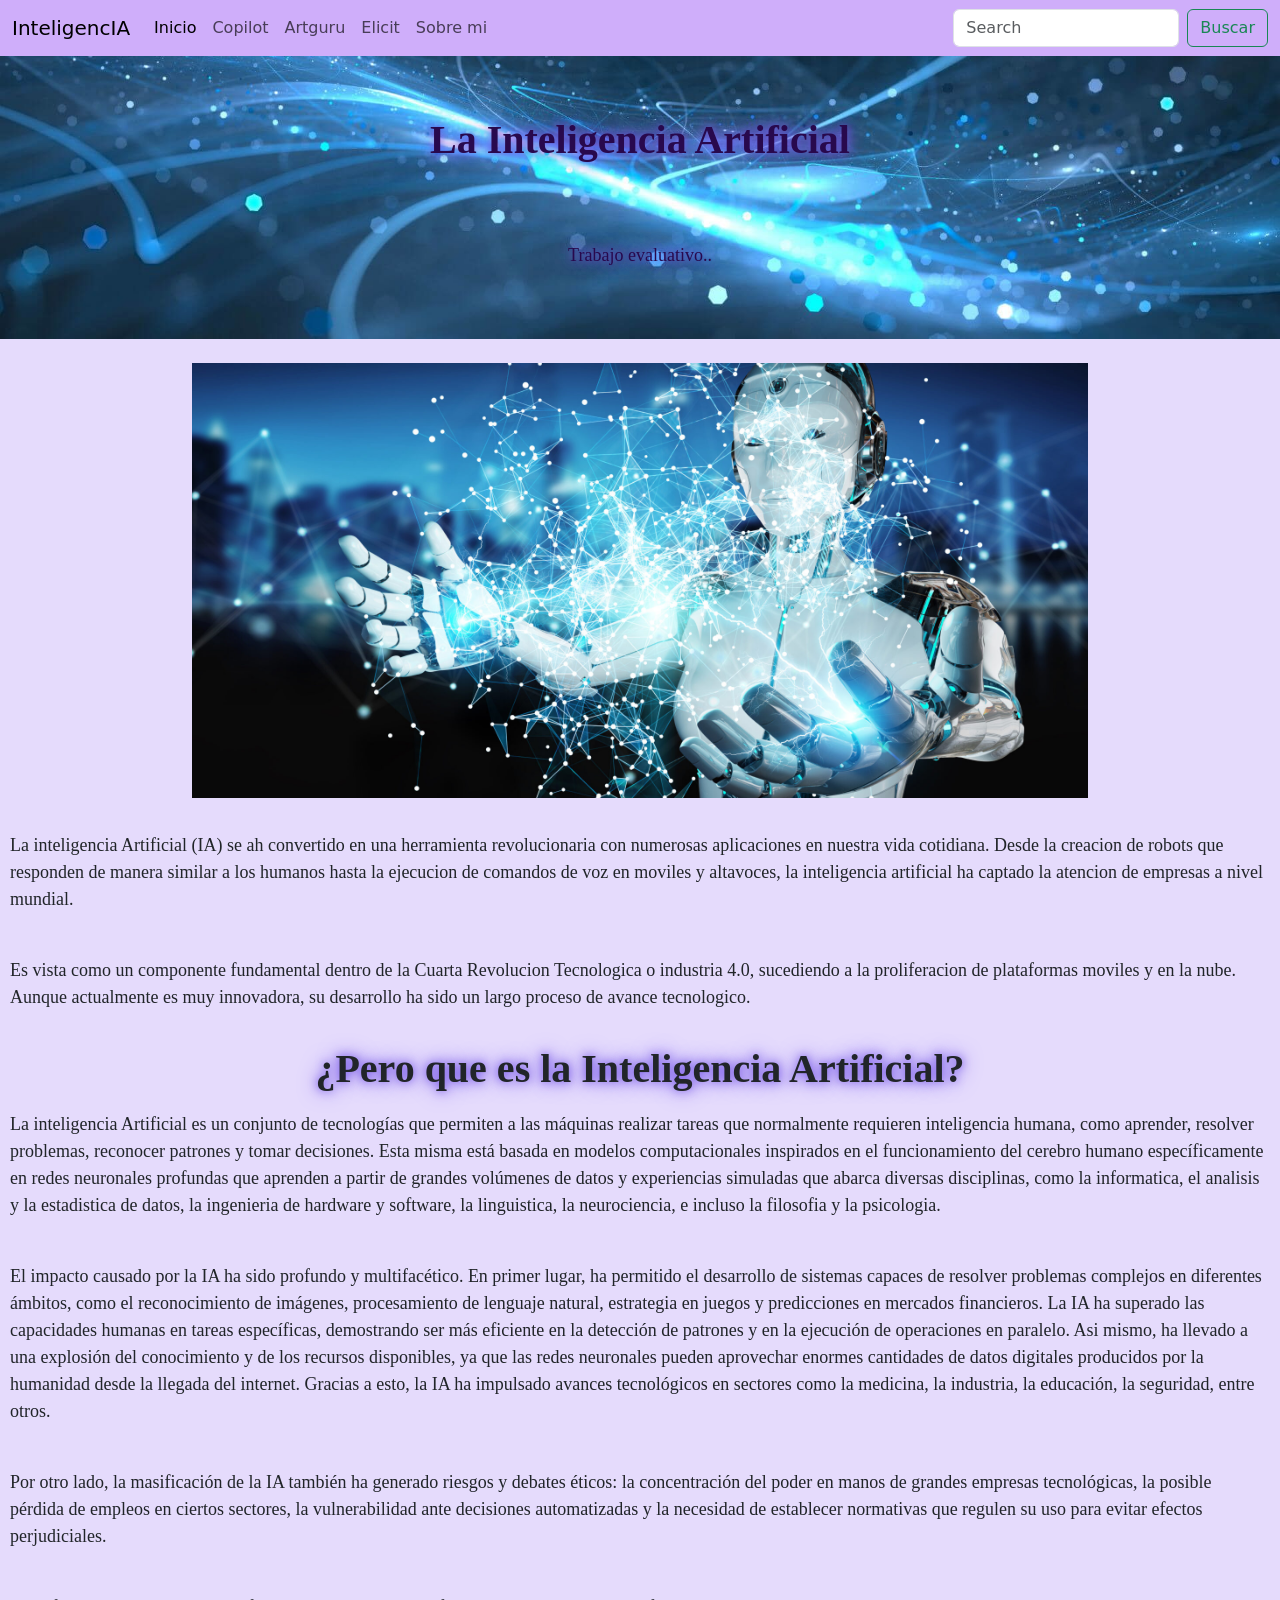
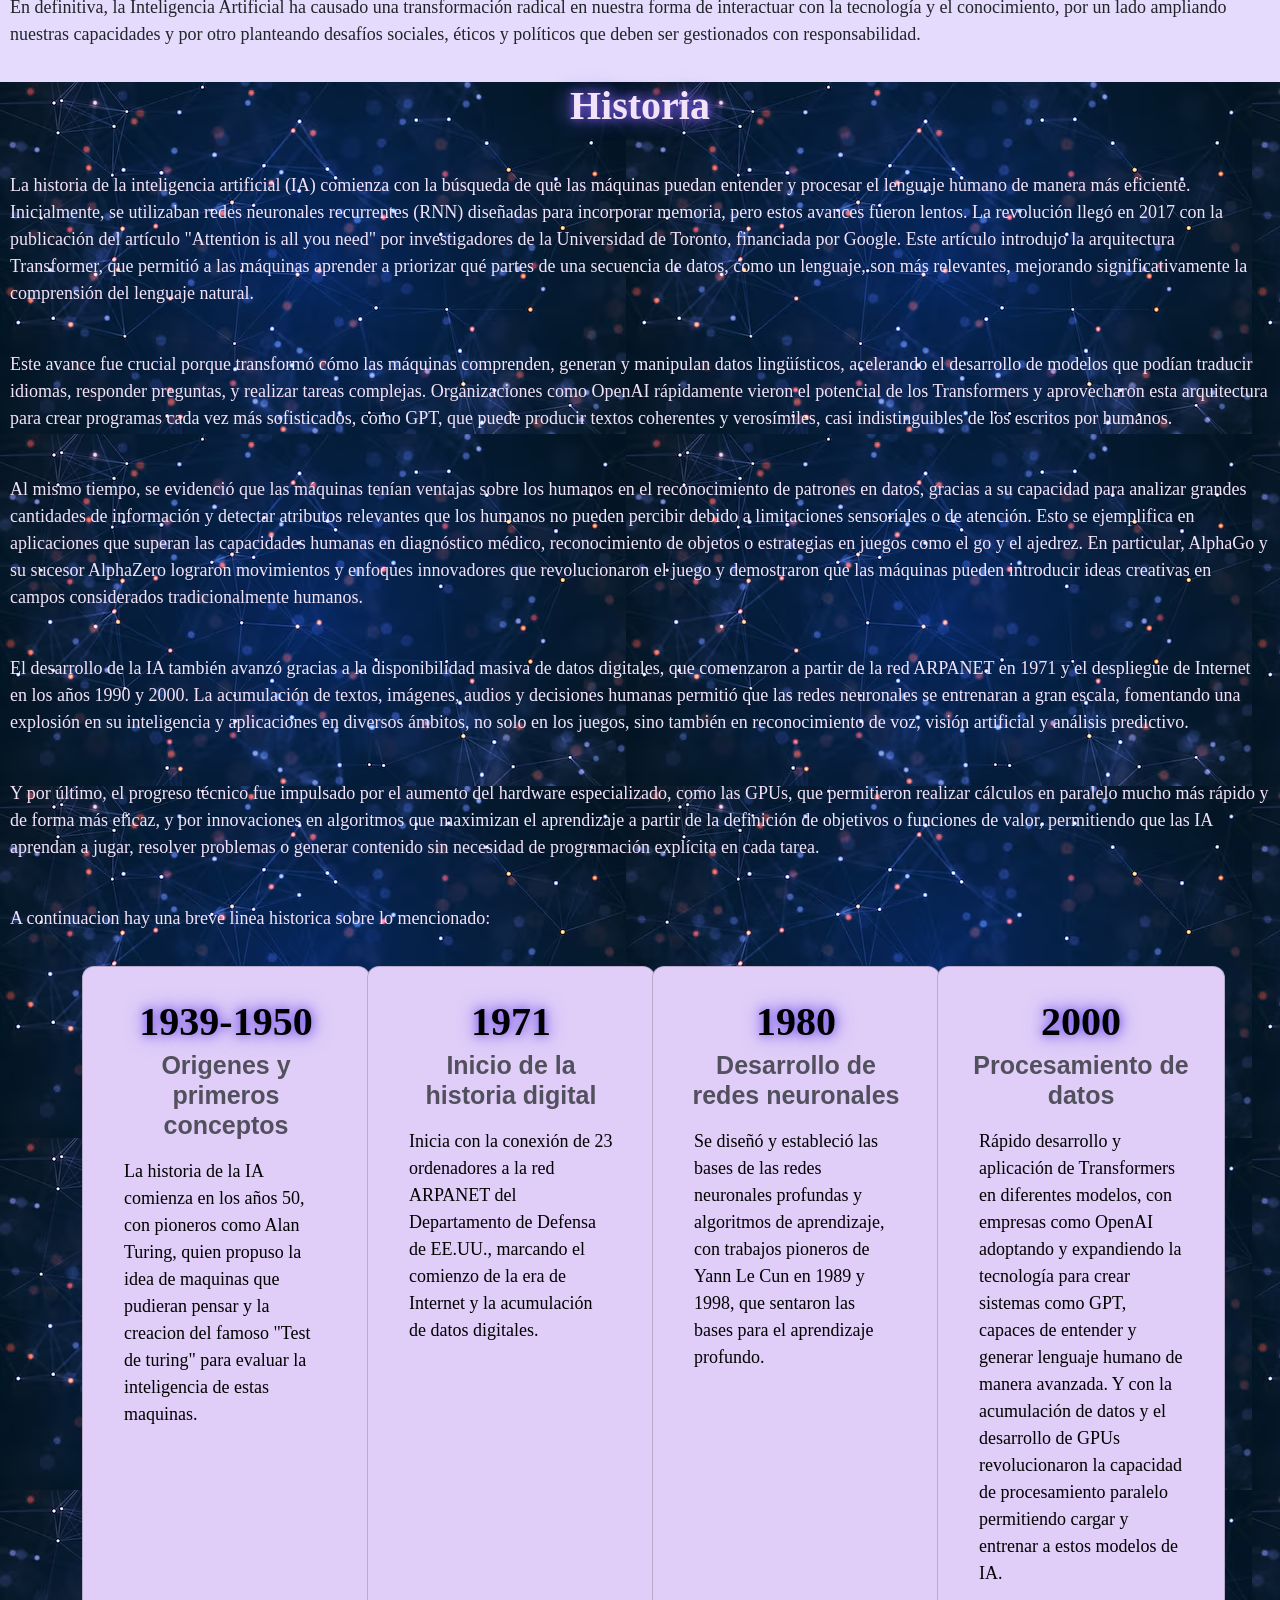
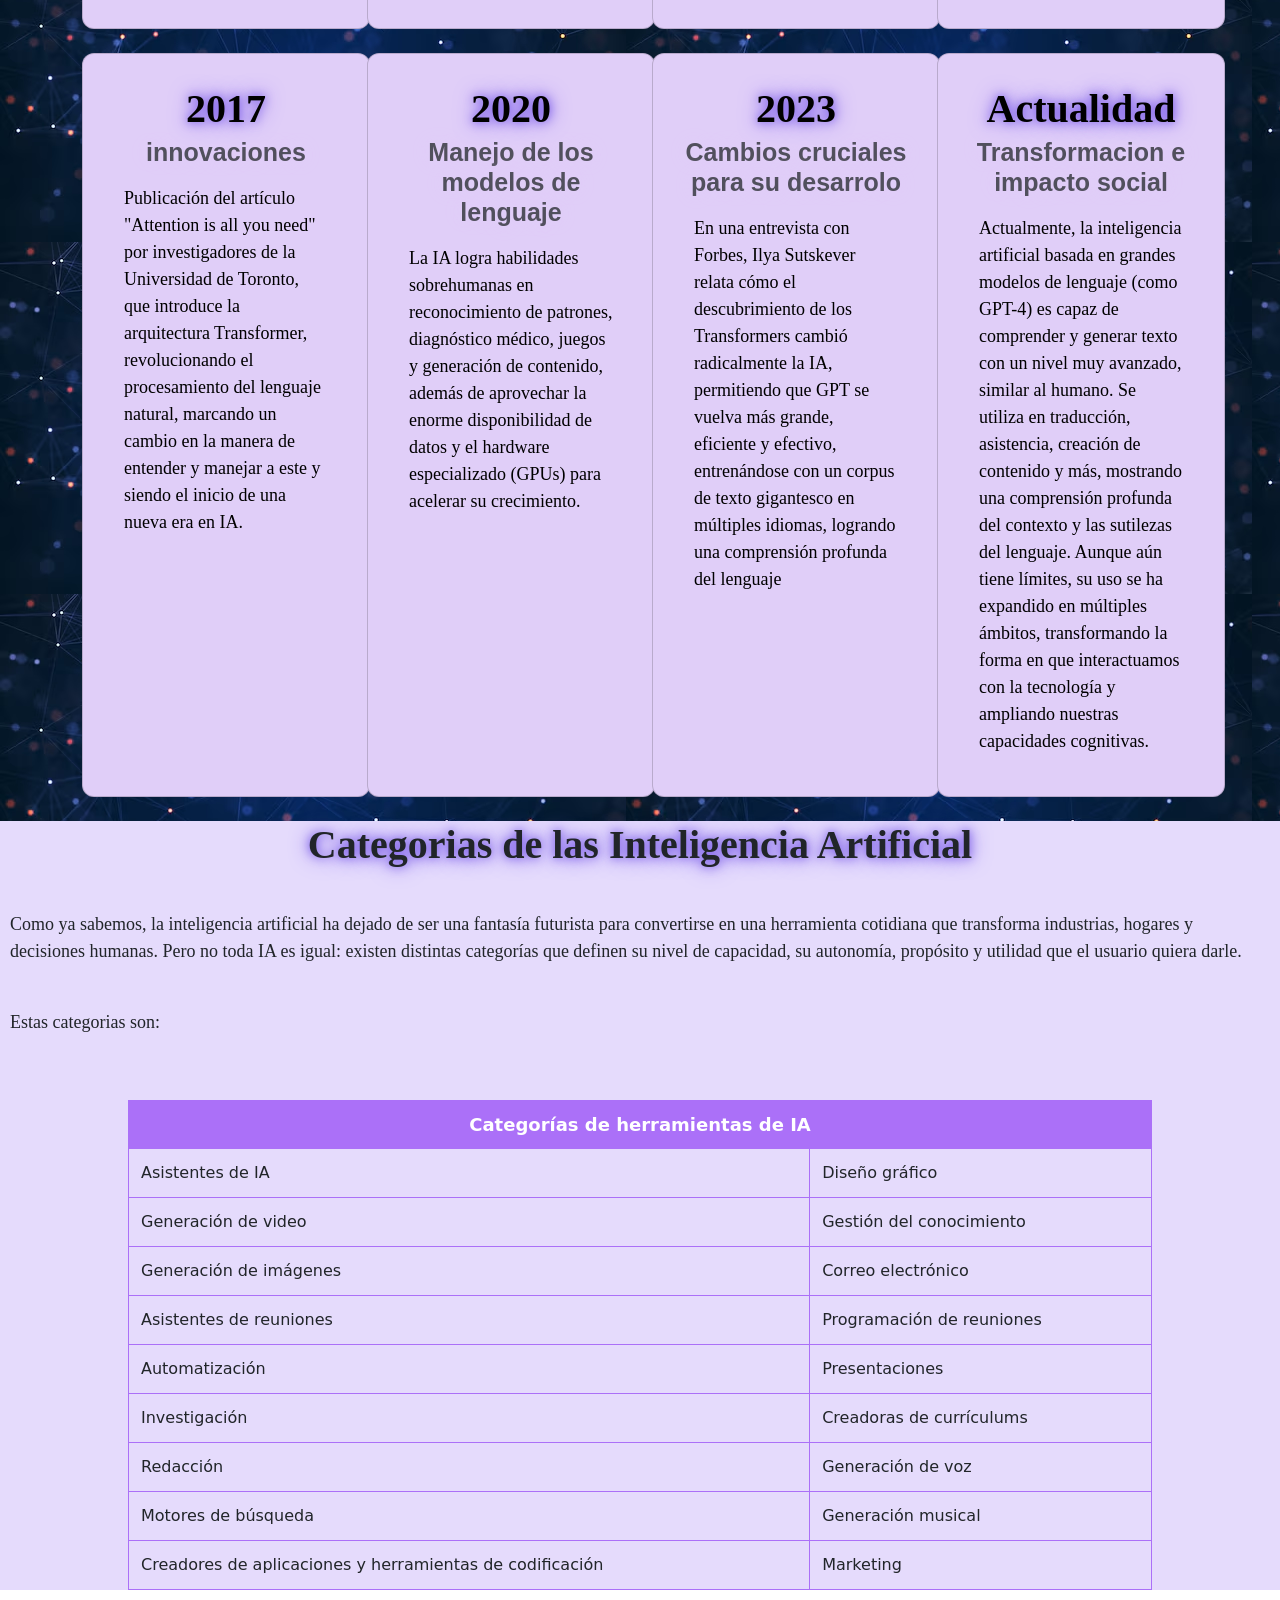
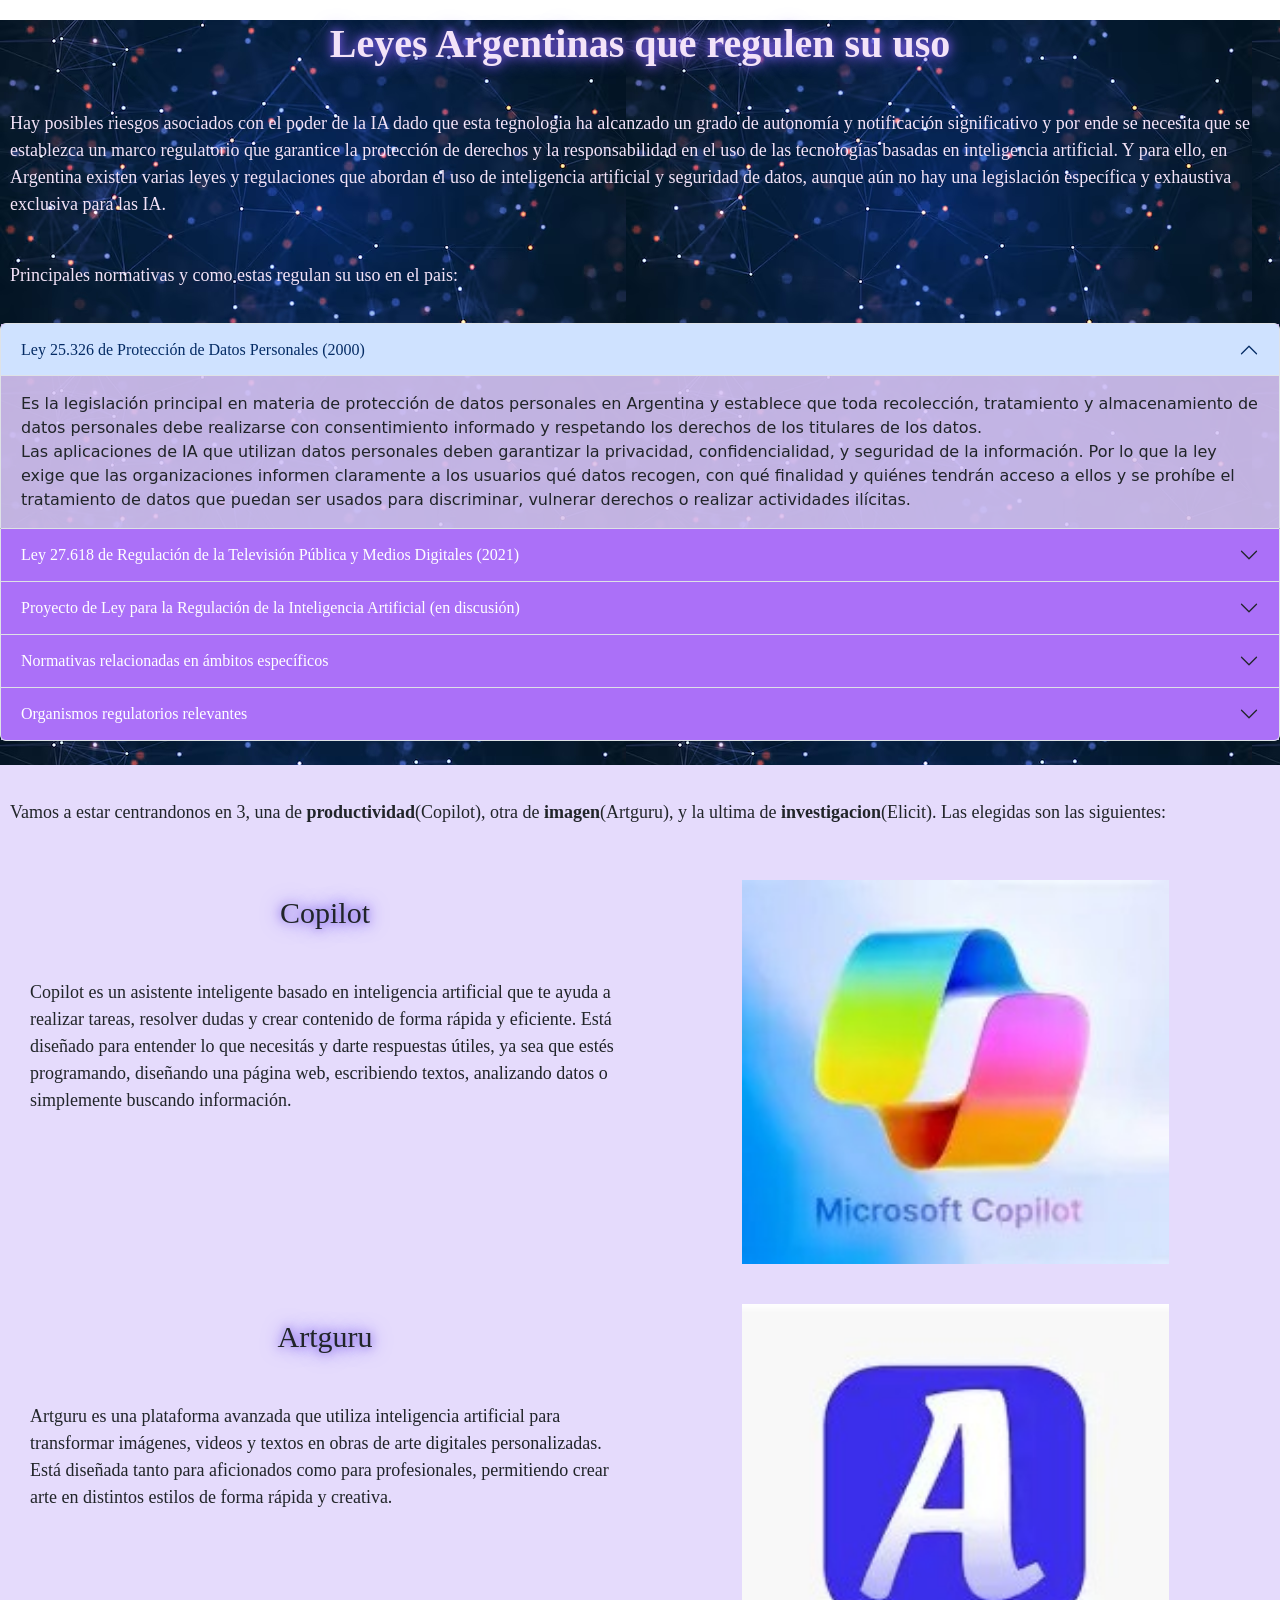
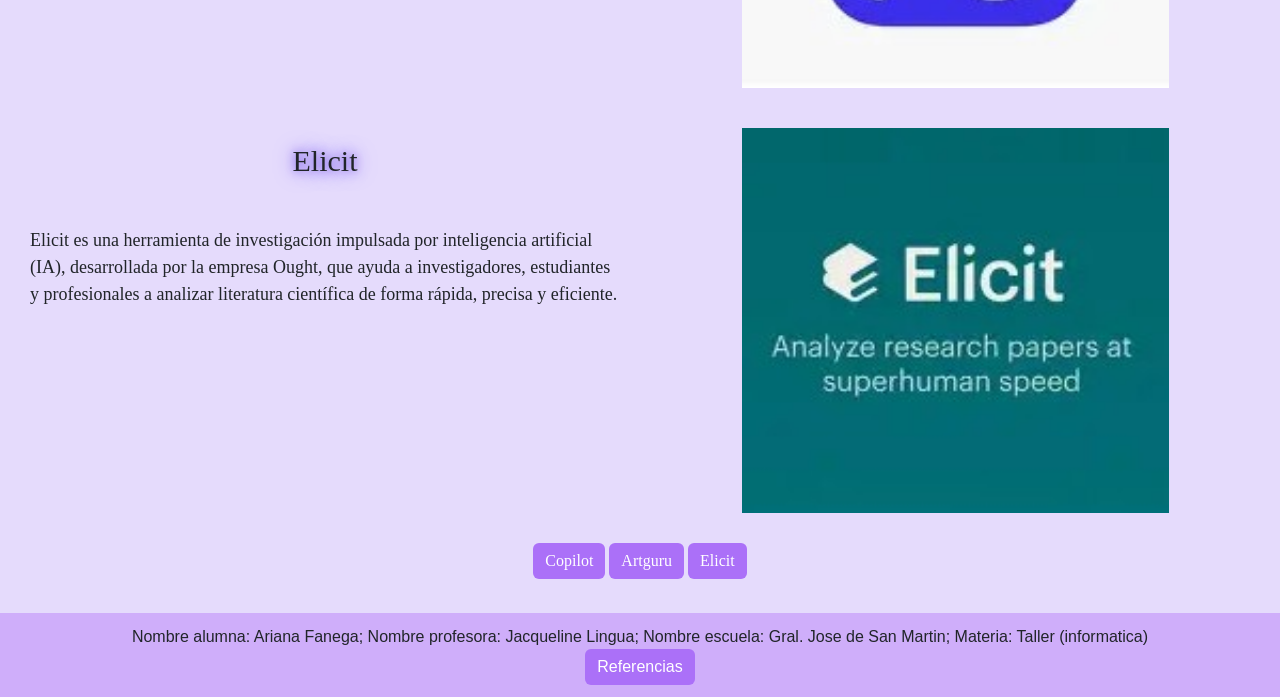
<file: index.html>
<!DOCTYPE html>
<html lang="en">
<head>
    <meta charset="UTF-8">
    <meta name="viewport" content="width=device-width, initial-scale=1.0">
    <title>Inteligencia Artificial</title>
    <link href="https://cdn.jsdelivr.net/npm/bootstrap@5.3.7/dist/css/bootstrap.min.css" rel="stylesheet" integrity="sha384-LN+7fdVzj6u52u30Kp6M/trliBMCMKTyK833zpbD+pXdCLuTusPj697FH4R/5mcr" crossorigin="anonymous">
    <script src="https://cdn.jsdelivr.net/npm/bootstrap@5.3.7/dist/js/bootstrap.bundle.min.js" integrity="sha384-ndDqU0Gzau9qJ1lfW4pNLlhNTkCfHzAVBReH9diLvGRem5+R9g2FzA8ZGN954O5Q" crossorigin="anonymous"></script>
    <link rel="stylesheet" href="estilos.css">
</head>
<body>  

        <nav class="navbar navbar-expand-lg mi-navbar">
  <div class="container-fluid">
    <a class="navbar-brand" href="#">InteligencIA</a>
    <button class="navbar-toggler" type="button" data-bs-toggle="collapse" data-bs-target="#navbarTogglerDemo02" aria-controls="navbarTogglerDemo02" aria-expanded="false" aria-label="Toggle navigation">
      <span class="navbar-toggler-icon"></span>
    </button>
    <div class="collapse navbar-collapse" id="navbarTogglerDemo02">
      <ul class="navbar-nav me-auto mb-2 mb-lg-0">
        <li class="nav-item">
          <a class="nav-link active" aria-current="page" href="index.html">Inicio</a>
        </li>
        <li class="nav-item">
          <a class="nav-link" href="index2.html">Copilot</a>
        </li>
        <li class="nav-item">
          <a class="nav-link" href="index3.html">Artguru</a>
        </li>
        <li class="nav-item">
          <a class="nav-link" href="index4.html">Elicit</a>
        </li>
        <li class="nav-item">
          <a class="nav-link" href="index5.html">Sobre mi</a>
        </li>
      </ul>
      <form class="d-flex" role="search">
        <input class="form-control me-2" type="search" placeholder="Search" aria-label="Search"/>
        <button class="btn btn-outline-success" type="submit">Buscar</button>
      </form>
    </div>
  </div>
</nav>

    <header>
      <br>
      <h1>La Inteligencia Artificial</h1>
      <br>
      <p>Trabajo evaluativo..</p>
      <br>
    </header>

<section>
   <br>
     <img src="ia.webp" alt="">
   <br>
   <p>La inteligencia Artificial (IA) se ah convertido en una herramienta revolucionaria con numerosas aplicaciones en nuestra vida cotidiana. Desde la creacion de robots que responden de manera similar a los humanos hasta la ejecucion de comandos de voz en moviles y altavoces, la inteligencia artificial ha captado la atencion de empresas a nivel mundial.</p>
   <br>
   <p>Es vista como un componente fundamental dentro de la Cuarta Revolucion Tecnologica o industria 4.0, sucediendo a la proliferacion de plataformas moviles y en la nube. Aunque actualmente es muy innovadora, su desarrollo ha sido un largo proceso de avance tecnologico.</p>
   <br>
<h2>¿Pero que es la Inteligencia Artificial?</h2>
<p>La inteligencia Artificial es un conjunto de tecnologías que permiten a las máquinas realizar tareas que normalmente requieren inteligencia humana, como aprender, resolver problemas, reconocer patrones y tomar decisiones. Esta misma está basada en modelos computacionales inspirados en el funcionamiento del cerebro humano específicamente en redes neuronales profundas que aprenden a partir de grandes volúmenes de datos y experiencias simuladas que abarca diversas disciplinas, como la informatica, el analisis y la estadistica de datos, la ingenieria de hardware y software, la linguistica, la neurociencia, e incluso la filosofia y la psicologia.</p>
<br>
<p>El impacto causado por la IA ha sido profundo y multifacético. En primer lugar, ha permitido el desarrollo de sistemas capaces de resolver problemas complejos en diferentes ámbitos, como el reconocimiento de imágenes, procesamiento de lenguaje natural, estrategia en juegos y predicciones en mercados financieros. La IA ha superado las capacidades humanas en tareas específicas, demostrando ser más eficiente en la detección de patrones y en la ejecución de operaciones en paralelo. Asi mismo, ha llevado a una explosión del conocimiento y de los recursos disponibles, ya que las redes neuronales pueden aprovechar enormes cantidades de datos digitales producidos por la humanidad desde la llegada del internet. Gracias a esto, la IA ha impulsado avances tecnológicos en sectores como la medicina, la industria, la educación, la seguridad, entre otros. </p>
<br>
<p>Por otro lado, la masificación de la IA también ha generado riesgos y debates éticos: la concentración del poder en manos de grandes empresas tecnológicas, la posible pérdida de empleos en ciertos sectores, la vulnerabilidad ante decisiones automatizadas y la necesidad de establecer normativas que regulen su uso para evitar efectos perjudiciales.</p>
<br>
<p>En definitiva, la Inteligencia Artificial ha causado una transformación radical en nuestra forma de interactuar con la tecnología y el conocimiento, por un lado ampliando nuestras capacidades y por otro planteando desafíos sociales, éticos y políticos que deben ser gestionados con responsabilidad.</p>
<br>
</section>

<section class="fondo">
<h3>Historia</h3>
<br>
<p>La historia de la inteligencia artificial (IA) comienza con la búsqueda de que las máquinas puedan entender y procesar el lenguaje humano de manera más eficiente. Inicialmente, se utilizaban redes neuronales recurrentes (RNN) diseñadas para incorporar memoria, pero estos avances fueron lentos. La revolución llegó en 2017 con la publicación del artículo "Attention is all you need" por investigadores de la Universidad de Toronto, financiada por Google. Este artículo introdujo la arquitectura Transformer, que permitió a las máquinas aprender a priorizar qué partes de una secuencia de datos, como un lenguaje, son más relevantes, mejorando significativamente la comprensión del lenguaje natural.</p>
<br>
<p>Este avance fue crucial porque transformó cómo las máquinas comprenden, generan y manipulan datos lingüísticos, acelerando el desarrollo de modelos que podían traducir idiomas, responder preguntas, y realizar tareas complejas. Organizaciones como OpenAI rápidamente vieron el potencial de los Transformers y aprovecharon esta arquitectura para crear programas cada vez más sofisticados, como GPT, que puede producir textos coherentes y verosímiles, casi indistinguibles de los escritos por humanos.</p>
<br>
<p>Al mismo tiempo, se evidenció que las máquinas tenían ventajas sobre los humanos en el reconocimiento de patrones en datos, gracias a su capacidad para analizar grandes cantidades de información y detectar atributos relevantes que los humanos no pueden percibir debido a limitaciones sensoriales o de atención. Esto se ejemplifica en aplicaciones que superan las capacidades humanas en diagnóstico médico, reconocimiento de objetos o estrategias en juegos como el go y el ajedrez. En particular, AlphaGo y su sucesor AlphaZero lograron movimientos y enfoques innovadores que revolucionaron el juego y demostraron que las máquinas pueden introducir ideas creativas en campos considerados tradicionalmente humanos.</p>
<br>
<p>El desarrollo de la IA también avanzó gracias a la disponibilidad masiva de datos digitales, que comenzaron a partir de la red ARPANET en 1971 y el despliegue de Internet en los años 1990 y 2000. La acumulación de textos, imágenes, audios y decisiones humanas permitió que las redes neuronales se entrenaran a gran escala, fomentando una explosión en su inteligencia y aplicaciones en diversos ámbitos, no solo en los juegos, sino también en reconocimiento de voz, visión artificial y análisis predictivo.</p>
<br>
<p>Y por último, el progreso técnico fue impulsado por el aumento del hardware especializado, como las GPUs, que permitieron realizar cálculos en paralelo mucho más rápido y de forma más eficaz, y por innovaciones en algoritmos que maximizan el aprendizaje a partir de la definición de objetivos o funciones de valor, permitiendo que las IA aprendan a jugar, resolver problemas o generar contenido sin necesidad de programación explícita en cada tarea.</p>
<br>
<p>A continuacion hay una breve linea historica sobre lo mencionado:</p>
<br>

<div class="container">
  <div class="row justify-content-center">
    <div class="col-md-3 mb-4">
      <div class="card" style="width: 18rem;">
       <div class="card-body">
          <h5 class="card-title">1939-1950</h5>
          <h6 class="card-subtitle mb-2 text-body-secondary">Origenes y primeros conceptos</h6>
          <p class="card-text">La historia de la IA comienza en los años 50, con pioneros como Alan Turing, quien propuso la idea de maquinas que pudieran pensar y la creacion del famoso "Test de turing" para evaluar la inteligencia de estas maquinas.</p>
        </div>
      </div>
    </div>

    <div class="col-md-3 mb-4">
      <div class="card" style="width: 18rem;">
        <div class="card-body">
          <h5 class="card-title">1971</h5>
          <h6 class="card-subtitle mb-2 text-body-secondary">Inicio de la historia digital</h6>
          <p class="card-text">Inicia con la conexión de 23 ordenadores a la red ARPANET del Departamento de Defensa de EE.UU., marcando el comienzo de la era de Internet y la acumulación de datos digitales.</p>
        </div>
      </div>
    </div>

    <div class="col-md-3 mb-4">
      <div class="card" style="width: 18rem;">
        <div class="card-body">
          <h5 class="card-title">1980</h5>
          <h6 class="card-subtitle mb-2 text-body-secondary">Desarrollo de redes neuronales</h6>
          <p class="card-text">Se diseñó y estableció las bases de las redes neuronales profundas y algoritmos de aprendizaje, con trabajos pioneros de Yann Le Cun en 1989 y 1998, que sentaron las bases para el aprendizaje profundo.</p>
        </div>
      </div>
    </div>

    <div class="col-md-3 mb-4">
      <div class="card" style="width: 18rem;">
        <div class="card-body">
          <h5 class="card-title">2000</h5>
          <h6 class="card-subtitle mb-2 text-body-secondary">Procesamiento de datos</h6>
          <p class="card-text">Rápido desarrollo y aplicación de Transformers en diferentes modelos, con empresas como OpenAI adoptando y expandiendo la tecnología para crear sistemas como GPT, capaces de entender y generar lenguaje humano de manera avanzada. Y con la acumulación de datos y el desarrollo de GPUs revolucionaron la capacidad de procesamiento paralelo permitiendo cargar y entrenar a estos modelos de IA.</p>
        </div>
      </div>
    </div>
  </div>
</div>


<div class="container">
  <div class="row justify-content-center">
    <div class="col-md-3 mb-4">
      <div class="card" style="width: 18rem;">
        <div class="card-body">
          <h5 class="card-title">2017</h5>
          <h6 class="card-subtitle mb-2 text-body-secondary">innovaciones</h6>
          <p class="card-text"> Publicación del artículo "Attention is all you need" por investigadores de la Universidad de Toronto, que introduce la arquitectura Transformer, revolucionando el procesamiento del lenguaje natural, marcando un cambio en la manera de entender y manejar a este y siendo el inicio de una nueva era en IA.</p>
        </div>
      </div>
    </div>

    <div class="col-md-3 mb-4">
      <div class="card" style="width: 18rem;">
        <div class="card-body">
          <h5 class="card-title">2020</h5>
          <h6 class="card-subtitle mb-2 text-body-secondary">Manejo de los modelos de lenguaje</h6>
          <p class="card-text">La IA logra habilidades sobrehumanas en reconocimiento de patrones, diagnóstico médico, juegos y generación de contenido, además de aprovechar la enorme disponibilidad de datos y el hardware especializado (GPUs) para acelerar su crecimiento.</p>
        </div>
      </div>
    </div>

    <div class="col-md-3 mb-4">
      <div class="card" style="width: 18rem;">
        <div class="card-body">
          <h5 class="card-title">2023</h5>
          <h6 class="card-subtitle mb-2 text-body-secondary">Cambios cruciales para su desarrolo</h6>
          <p class="card-text">En una entrevista con Forbes, Ilya Sutskever relata cómo el descubrimiento de los Transformers cambió radicalmente la IA, permitiendo que GPT se vuelva más grande, eficiente y efectivo, entrenándose con un corpus de texto gigantesco en múltiples idiomas, logrando una comprensión profunda del lenguaje</p>
        </div>
      </div>
    </div>

    <div class="col-md-3 mb-4">
      <div class="card" style="width: 18rem;">
        <div class="card-body">
          <h5 class="card-title">Actualidad</h5>
          <h6 class="card-subtitle mb-2 text-body-secondary">Transformacion e impacto social</h6>
          <p class="card-text">Actualmente, la inteligencia artificial basada en grandes modelos de lenguaje (como GPT-4) es capaz de comprender y generar texto con un nivel muy avanzado, similar al humano. Se utiliza en traducción, asistencia, creación de contenido y más, mostrando una comprensión profunda del contexto y las sutilezas del lenguaje. Aunque aún tiene límites, su uso se ha expandido en múltiples ámbitos, transformando la forma en que interactuamos con la tecnología y ampliando nuestras capacidades cognitivas.</p>
        </div>
      </div>
    </div>
  </div>
</div>
</section>

<section>
<h5>Categorias de las Inteligencia Artificial</h5>
<br>
<p>Como ya sabemos, la inteligencia artificial ha dejado de ser una fantasía futurista para convertirse en una herramienta cotidiana que transforma industrias, hogares y decisiones humanas. Pero no toda IA es igual: existen distintas categorías que definen su nivel de capacidad,  su autonomía, propósito y utilidad que el usuario quiera darle.</p>
<br>
<p>Estas categorias son:</p>
<br>

<div class="tabla-container"></div>
 <table>
    <tr><th colspan="2">Categorías de herramientas de IA</th></tr>
    <tr><td>Asistentes de IA</td><td>Diseño gráfico</td></tr>
    <tr><td>Generación de video</td><td>Gestión del conocimiento</td></tr>
    <tr><td>Generación de imágenes</td><td>Correo electrónico</td></tr>
    <tr><td>Asistentes de reuniones</td><td>Programación de reuniones</td></tr>
    <tr><td>Automatización</td><td>Presentaciones</td></tr>
    <tr><td>Investigación</td><td>Creadoras de currículums</td></tr>
    <tr><td>Redacción</td><td>Generación de voz</td></tr>
    <tr><td>Motores de búsqueda</td><td>Generación musical</td></tr>
    <tr><td>Creadores de aplicaciones y herramientas de codificación</td><td>Marketing</td></tr>
 </table>
</div>
</section>

<section class="fondo">
<h4>Leyes Argentinas que regulen su uso</h4>
<br>
<p>Hay posibles riesgos asociados con el poder de la IA dado que esta tegnologia ha alcanzado un grado de autonomía y notificación significativo y por ende se necesita que se establezca un marco regulatorio que garantice la protección de derechos y la responsabilidad en el uso de las tecnologías basadas en inteligencia artificial. Y para ello, en Argentina  existen varias leyes y regulaciones que abordan el uso de inteligencia artificial y seguridad de datos, aunque aún no hay una legislación específica y exhaustiva exclusiva para las IA.</p>
<br>
<p>Principales normativas y como estas regulan su uso en el pais:</p>
<br>

<div class="accordion" id="accordionExample">
  <div class="accordion-item">
    <h2 class="accordion-header">
      <button class="accordion-button" type="button" data-bs-toggle="collapse" data-bs-target="#collapseOne" aria-expanded="true" aria-controls="collapseOne">
        Ley 25.326 de Protección de Datos Personales (2000)
      </button>
    </h2>
    <div id="collapseOne" class="accordion-collapse collapse show" data-bs-parent="#accordionExample">
      <div class="accordion-body">
        Es la legislación principal en materia de protección de datos personales en Argentina y establece que toda recolección, tratamiento y almacenamiento de datos personales debe realizarse con consentimiento informado y respetando los derechos de los titulares de los datos.
        <br>
        Las aplicaciones de IA que utilizan datos personales deben garantizar la privacidad, confidencialidad, y seguridad de la información. Por lo que la ley exige que las organizaciones informen claramente a los usuarios qué datos recogen, con qué finalidad y quiénes tendrán acceso a ellos y se prohíbe el tratamiento de datos que puedan ser usados para discriminar, vulnerar derechos o realizar actividades ilícitas.
      </div>
    </div>
  </div>
  <div class="accordion-item">
    <h2 class="accordion-header">
      <button class="accordion-button collapsed" type="button" data-bs-toggle="collapse" data-bs-target="#collapseTwo" aria-expanded="false" aria-controls="collapseTwo">
        Ley 27.618 de Regulación de la Televisión Pública y Medios Digitales (2021)
      </button>
    </h2>
    <div id="collapseTwo" class="accordion-collapse collapse" data-bs-parent="#accordionExample">
      <div class="accordion-body">
        Aunque no regula específicamente IA, establece reglas para la transparencia en el uso de algoritmos en plataformas digitales y medios de comunicación, buscando evitar sesgos y discriminación en contenidos generados o distribuidos mediante plataformas digitales, incluyendo recomendaciones automáticas que puedan afectar derechos de los usuarios.
      </div>
    </div>
  </div>
  <div class="accordion-item">
    <h2 class="accordion-header">
      <button class="accordion-button collapsed" type="button" data-bs-toggle="collapse" data-bs-target="#collapseThree" aria-expanded="false" aria-controls="collapseThree">
        Proyecto de Ley para la Regulación de la Inteligencia Artificial (en discusión)
      </button>
    </h2>
    <div id="collapseThree" class="accordion-collapse collapse" data-bs-parent="#accordionExample">
      <div class="accordion-body">
        Argentina ha comenzado a trabajar en propuestas específicas para regular la IA, pero hasta la fecha (2023) no existe una ley integral aprobada específicamente para la inteligencia artificial.
        <br>
        En 2022, el Ministerio de Ciencia, Tecnología e Innovación publicó un borrador de "Ley de Gobierno, Datos Abiertos y Sistemas de IA", que busca establecer lineamientos para el desarrollo responsable de IA en el país y la propuesta contempla aspectos como la transparencia, la explicabilidad, la no dispersión del sesgo, la protección de derechos y la regulación de ética en el uso de IA.
     </div>
   </div>
  </div>
  <div class="accordion-item">
    <h2 class="accordion-header">
      <button class="accordion-button collapsed" type="button" data-bs-toggle="collapse" data-bs-target="#collapseFour" aria-expanded="false" aria-controls="collapseFour">
       Normativas relacionadas en ámbitos específicos 
      </button>
    </h2>
    <div id="collapseFour" class="accordion-collapse collapse" data-bs-parent="#accordionExample">
      <div class="accordion-body">
        <ul>
          <li><strong>Sector sanitario:</strong>La Ley 27.613 de Salud Digital regula el uso de tecnologías digitales en salud, incluyendo la IA, garantizando la protección de datos sensibles y promoviendo su uso responsable.</li>
          <li><strong>Seguridad y justicia:</strong>Existe regulación para el uso de tecnologías y análisis de datos en ámbitos judiciales y de seguridad, con énfasis en garantizar derechos y evitar discriminaciones.</li>
        </ul>
     </div>
   </div>
  </div>
  <div class="accordion-item">
    <h2 class="accordion-header">
      <button class="accordion-button collapsed" type="button" data-bs-toggle="collapse" data-bs-target="#collapseFive" aria-expanded="false" aria-controls="collapseFive">
        Organismos regulatorios relevantes
      </button>
    </h2>
    <div id="collapseFive" class="accordion-collapse collapse" data-bs-parent="#accordionExample">
      <div class="accordion-body">
        <ul>
          <li><strong>Agencia de Acceso a la Información Pública:</strong>Supervisa la protección de datos personales y puede actuar frente a violaciones.</li>
          <li><strong>Instituto Nacional de Tecnología Industrial (INTI):</strong>Promueve normativas y estándares en tecnologías emergentes.</li>
          <li><strong>Ministerio de Ciencia, Tecnología e Innovación:</strong>Lidera la política en innovación y regulación de tecnologías, incluyendo IA.</li>
        </ul>
    </div>
  </div>
</div>
<br>
</section>

<section>
<br>
<p>Vamos a estar centrandonos en 3, una de <strong>productividad</strong>(Copilot), otra de <strong>imagen</strong>(Artguru), y la ultima de <strong>investigacion</strong>(Elicit). Las elegidas son las siguientes:</p>
<br>

<div class="grilla">
  <div>
    <p id="titulo">Copilot</p>
    <br>
    <p>Copilot es un asistente inteligente basado en inteligencia artificial que te ayuda a realizar tareas, resolver dudas y crear contenido de forma rápida y eficiente. Está diseñado para entender lo que necesitás y darte respuestas útiles, ya sea que estés programando, diseñando una página web, escribiendo textos, analizando datos o simplemente buscando información.</p>
  </div>
  <div>
    <img src="copilot.logo.jpg" alt="">
  </div>
</div>
<div class="grilla">
  <div>
    <p id="titulo">Artguru</p>
    <br>
    <p>Artguru es una plataforma avanzada que utiliza inteligencia artificial para transformar imágenes, videos y textos en obras de arte digitales personalizadas. Está diseñada tanto para aficionados como para profesionales, permitiendo crear arte en distintos estilos de forma rápida y creativa.</p>
  </div>
  <div>
    <img src="artguru.logo.jpg" alt="">
  </div>
</div>
<div class="grilla">
  <div>
    <p id="titulo">Elicit</p>
    <br>
    <p>Elicit es una herramienta de investigación impulsada por inteligencia artificial (IA), desarrollada por la empresa Ought, que ayuda a investigadores, estudiantes y profesionales a analizar literatura científica de forma rápida, precisa y eficiente.</p>
  </div>
  <div>
    <img src="elicit.logo.jpg" alt="">
  </div>
</div>

<div class="botones">
  <a href="index2.html" class="btn btn-primary" aria-current="page">Copilot</a>
  <a href="index3.html" class="btn btn-primary">Artguru</a>
  <a href="index4.html" class="btn btn-primary">Elicit</a>
</div>
<br>
</section>

    <footer id="color">
        Nombre alumna: Ariana Fanega;   Nombre profesora: Jacqueline Lingua;   Nombre escuela: Gral. Jose de San Martin;  Materia: Taller (informatica)
      <br>
      <button class="btn btn-primary" type="button" data-bs-toggle="offcanvas" data-bs-target="#offcanvasScrolling" aria-controls="offcanvasScrolling">Referencias</button>

<div class="offcanvas offcanvas-start" data-bs-scroll="true" data-bs-backdrop="false" tabindex="-1" id="offcanvasScrolling" aria-labelledby="offcanvasScrollingLabel">
  <div class="offcanvas-header">
    <h5 class="offcanvas-title" id="offcanvasScrollingLabel">Referencias</h5>
    <button type="button" class="btn-close" data-bs-dismiss="offcanvas" aria-label="Close"></button>
  </div>
  <div class="offcanvas-body">
    <a href="https://kpopfacts.com/integrantes-de-stray-kids/">Kpop Facts</a>
    <br>
    <a href="https://historia-biografia.com/stray-kids/">Historia-Biografia</a>
    <br>
    <a href="https://es.wikipedia.org/wiki/Stray_Kids">WikipediA</a>
    <br>
    <a href="https://open.spotify.com/intl-es/artist/2dIgFjalVxs4ThymZ67YCE?si=hMuMpZR7RA6Z2_uWoGoLWA">Spotify-Stray Kids</a>
    <br>
    <a href="https://www.fnac.es/Stray-Kids/ia786954/biografia">Fnac</a>
  </div>
</div>

    </footer>
</body>

</html>
</file>
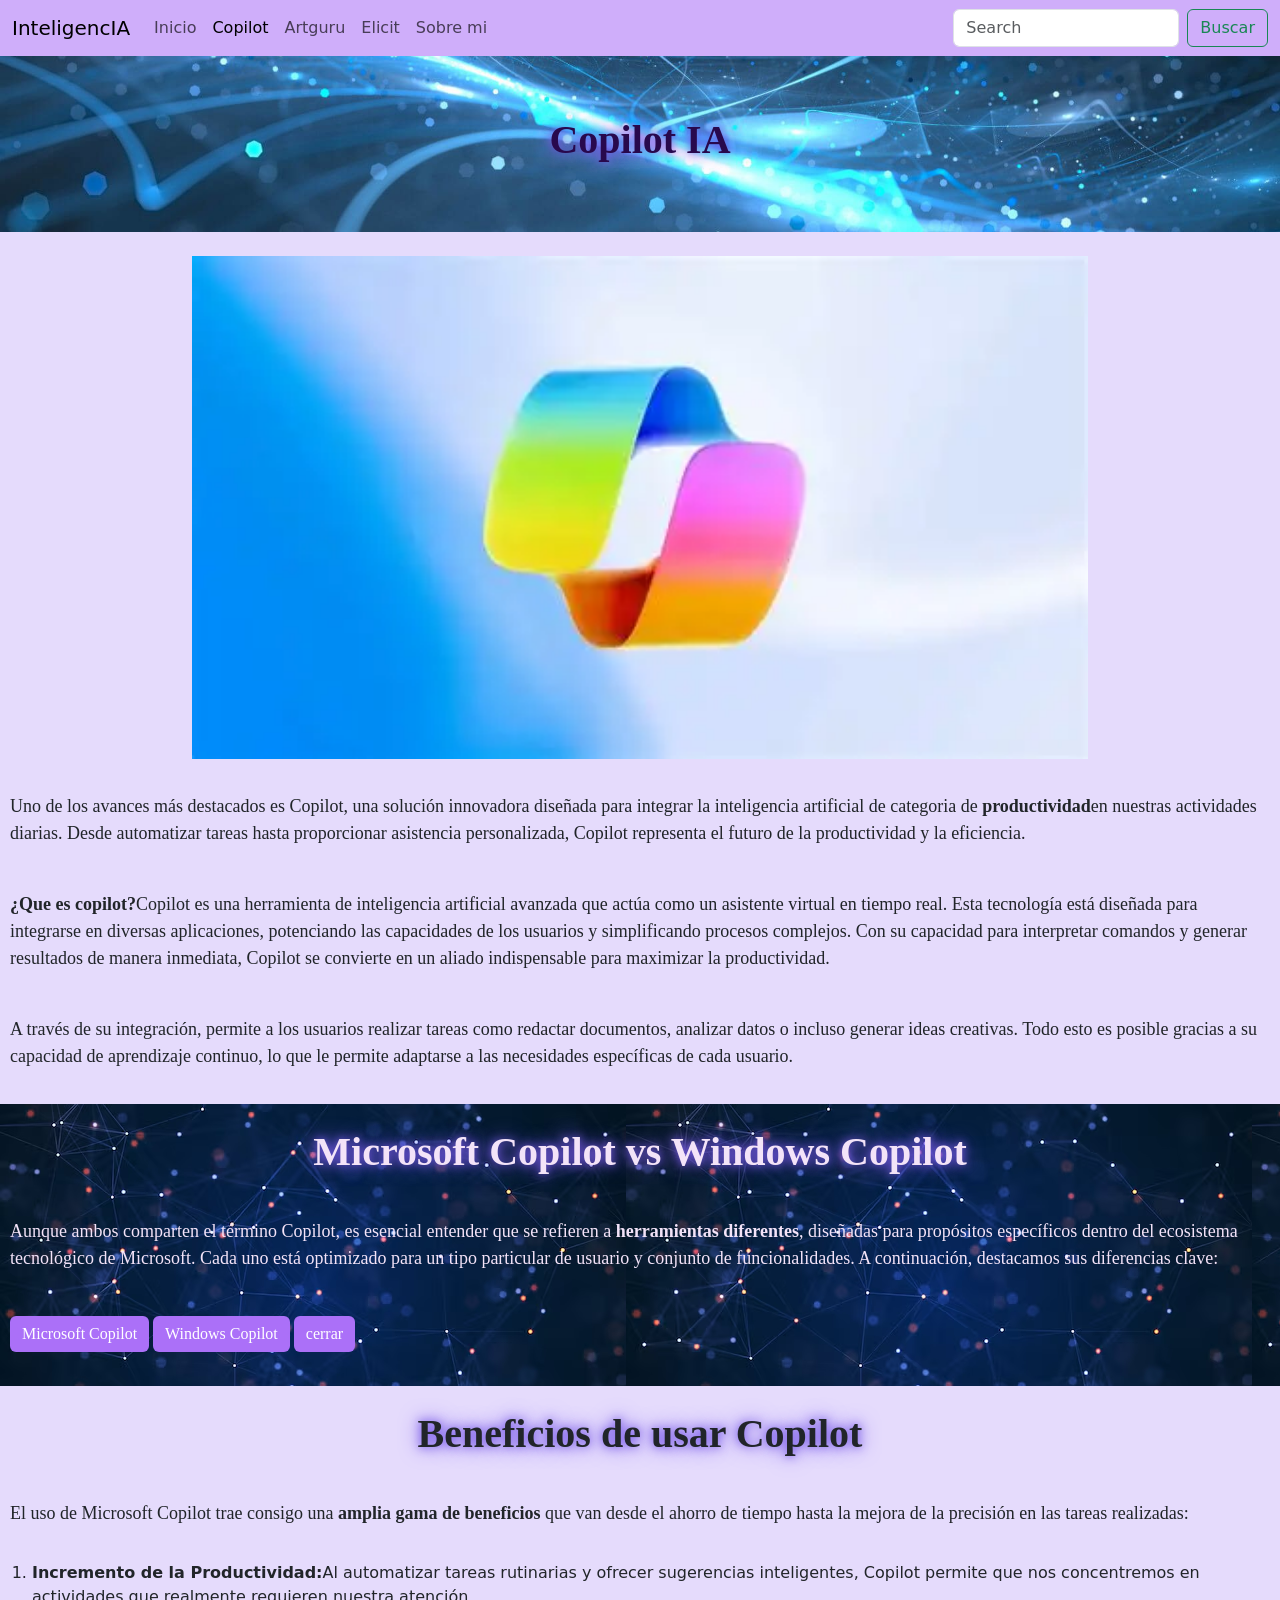
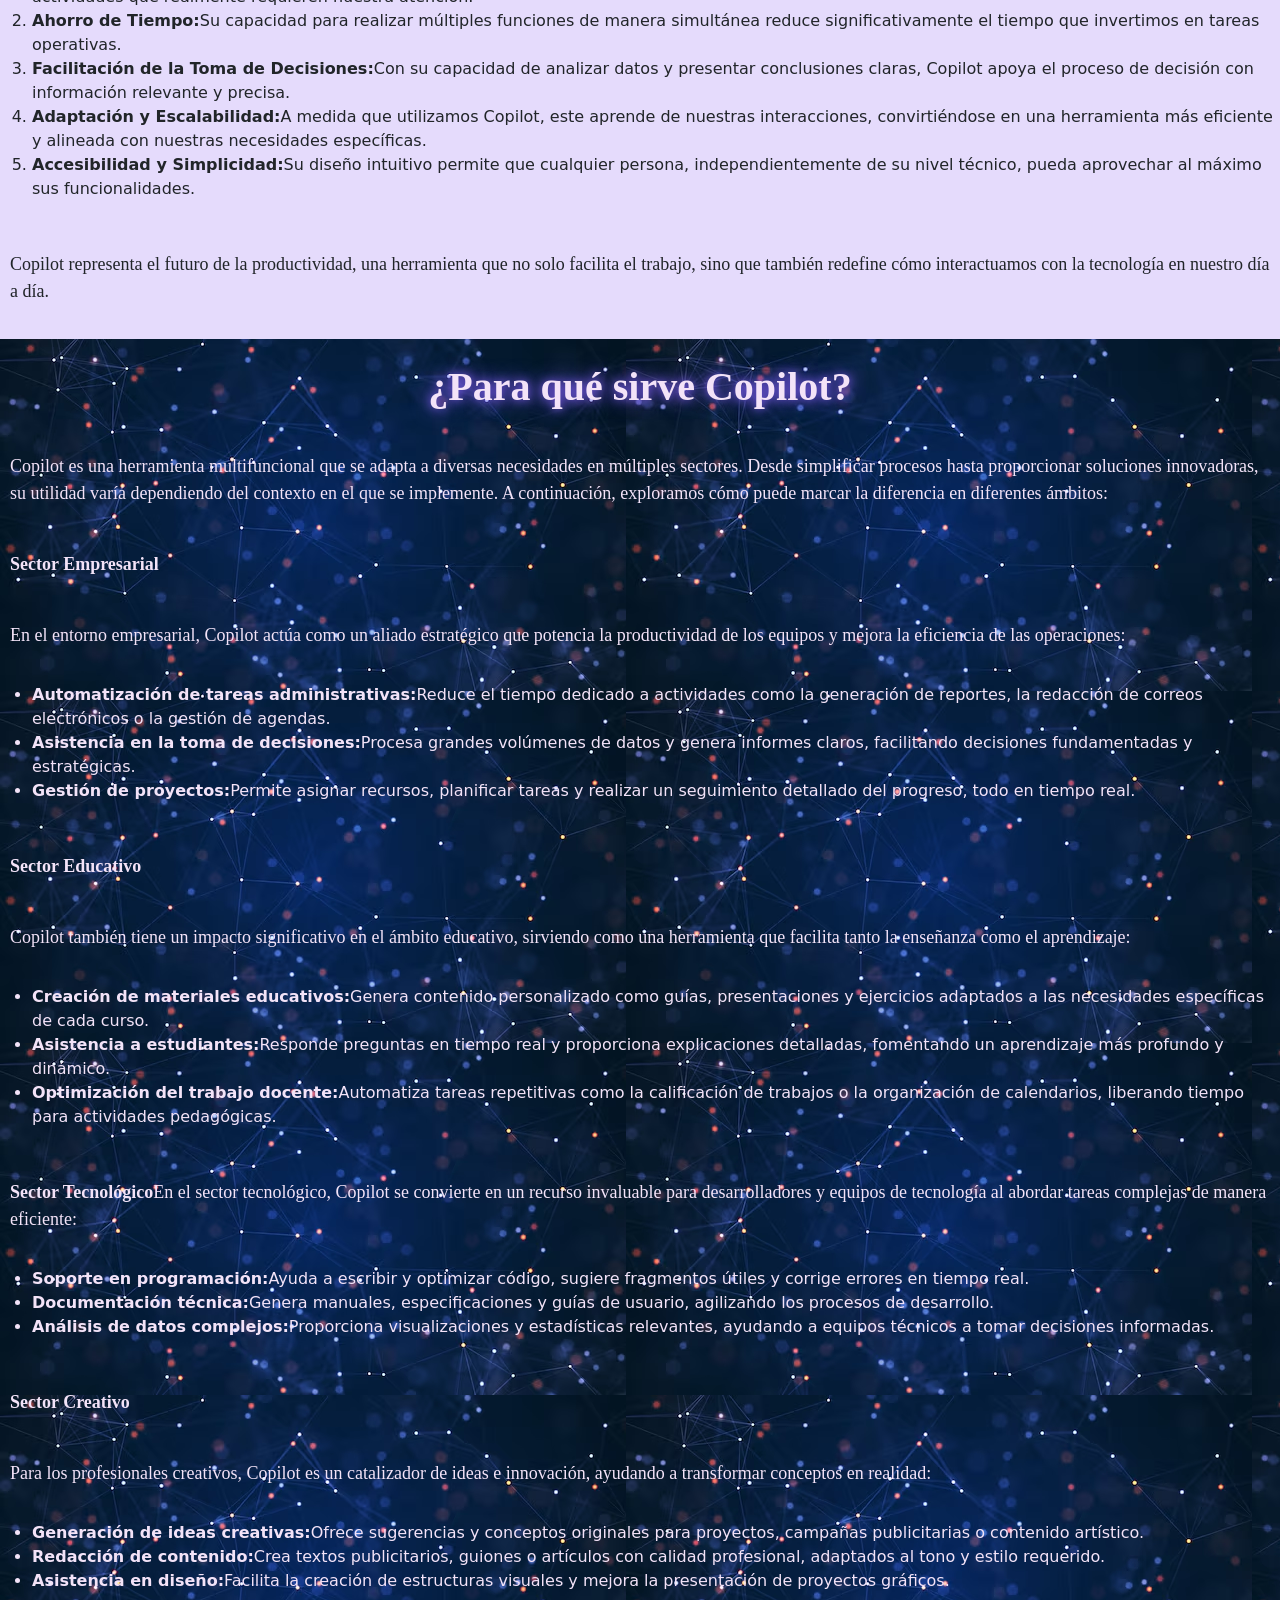
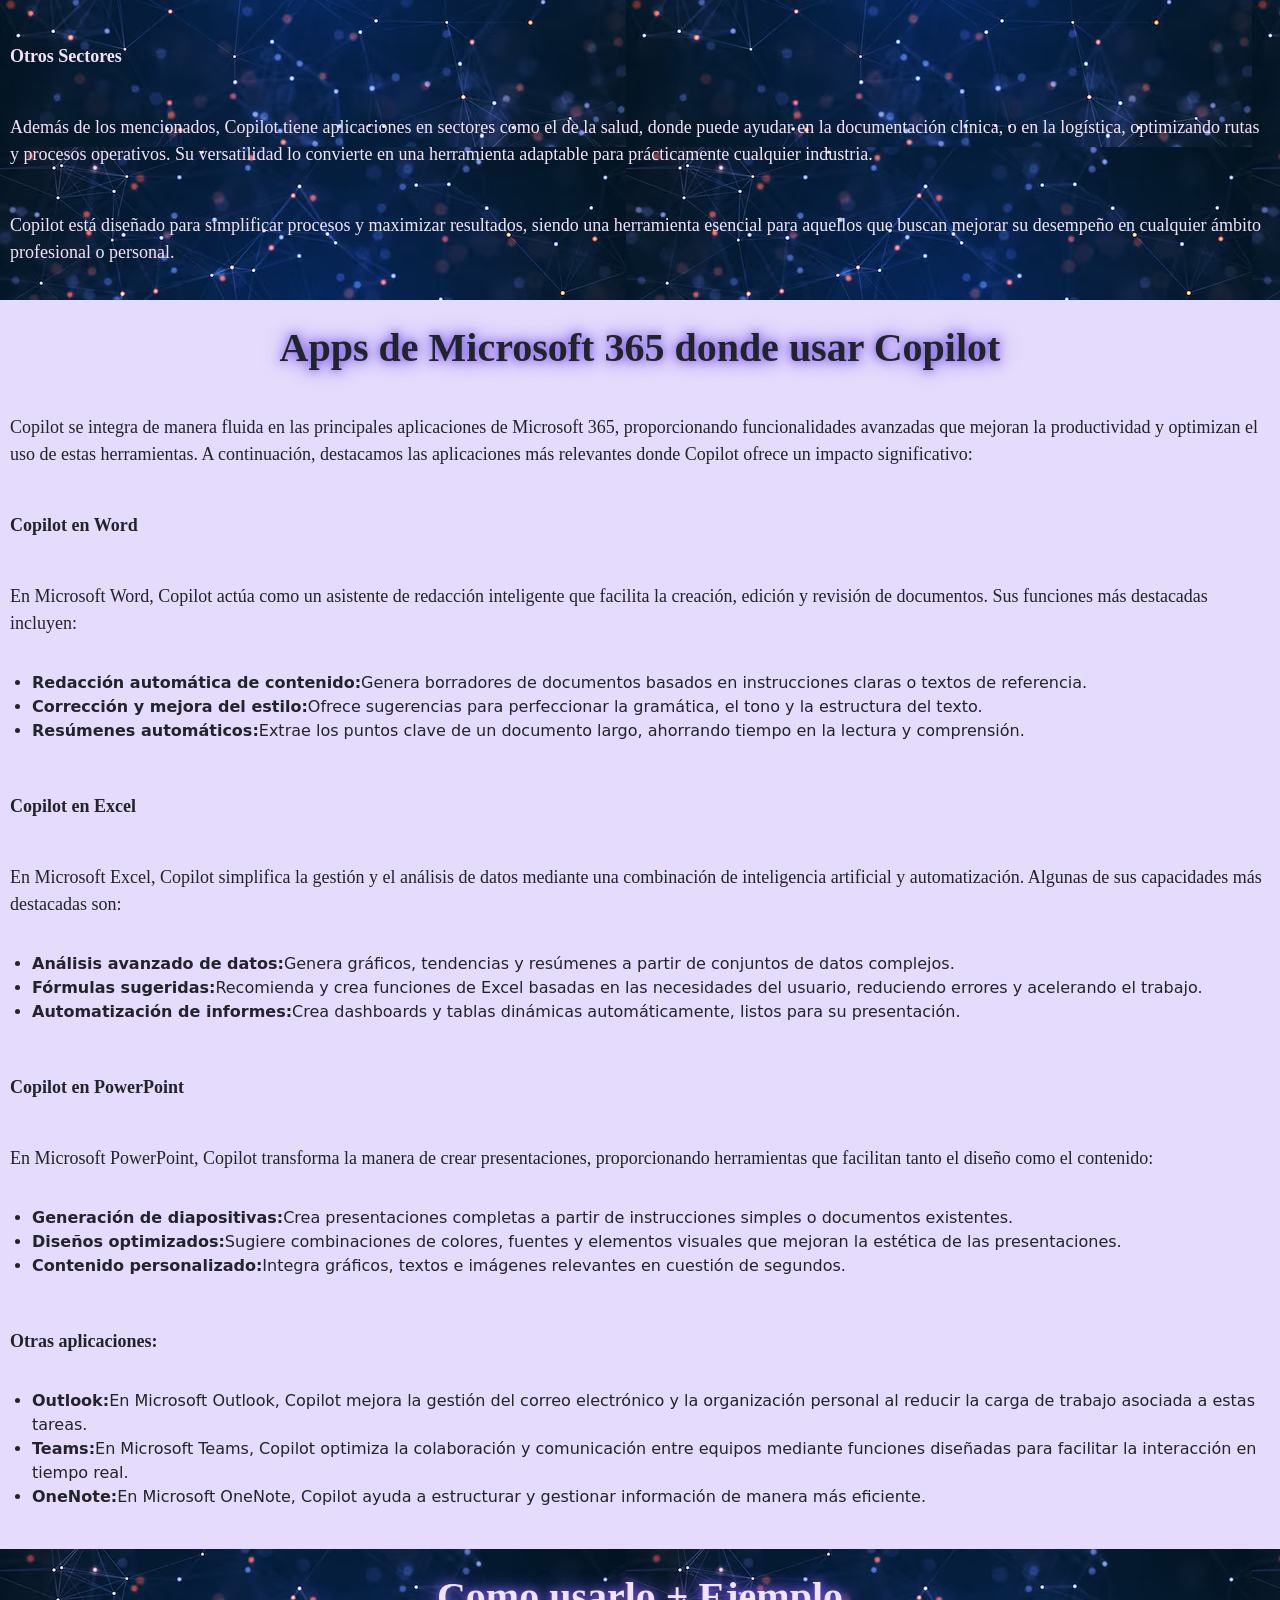
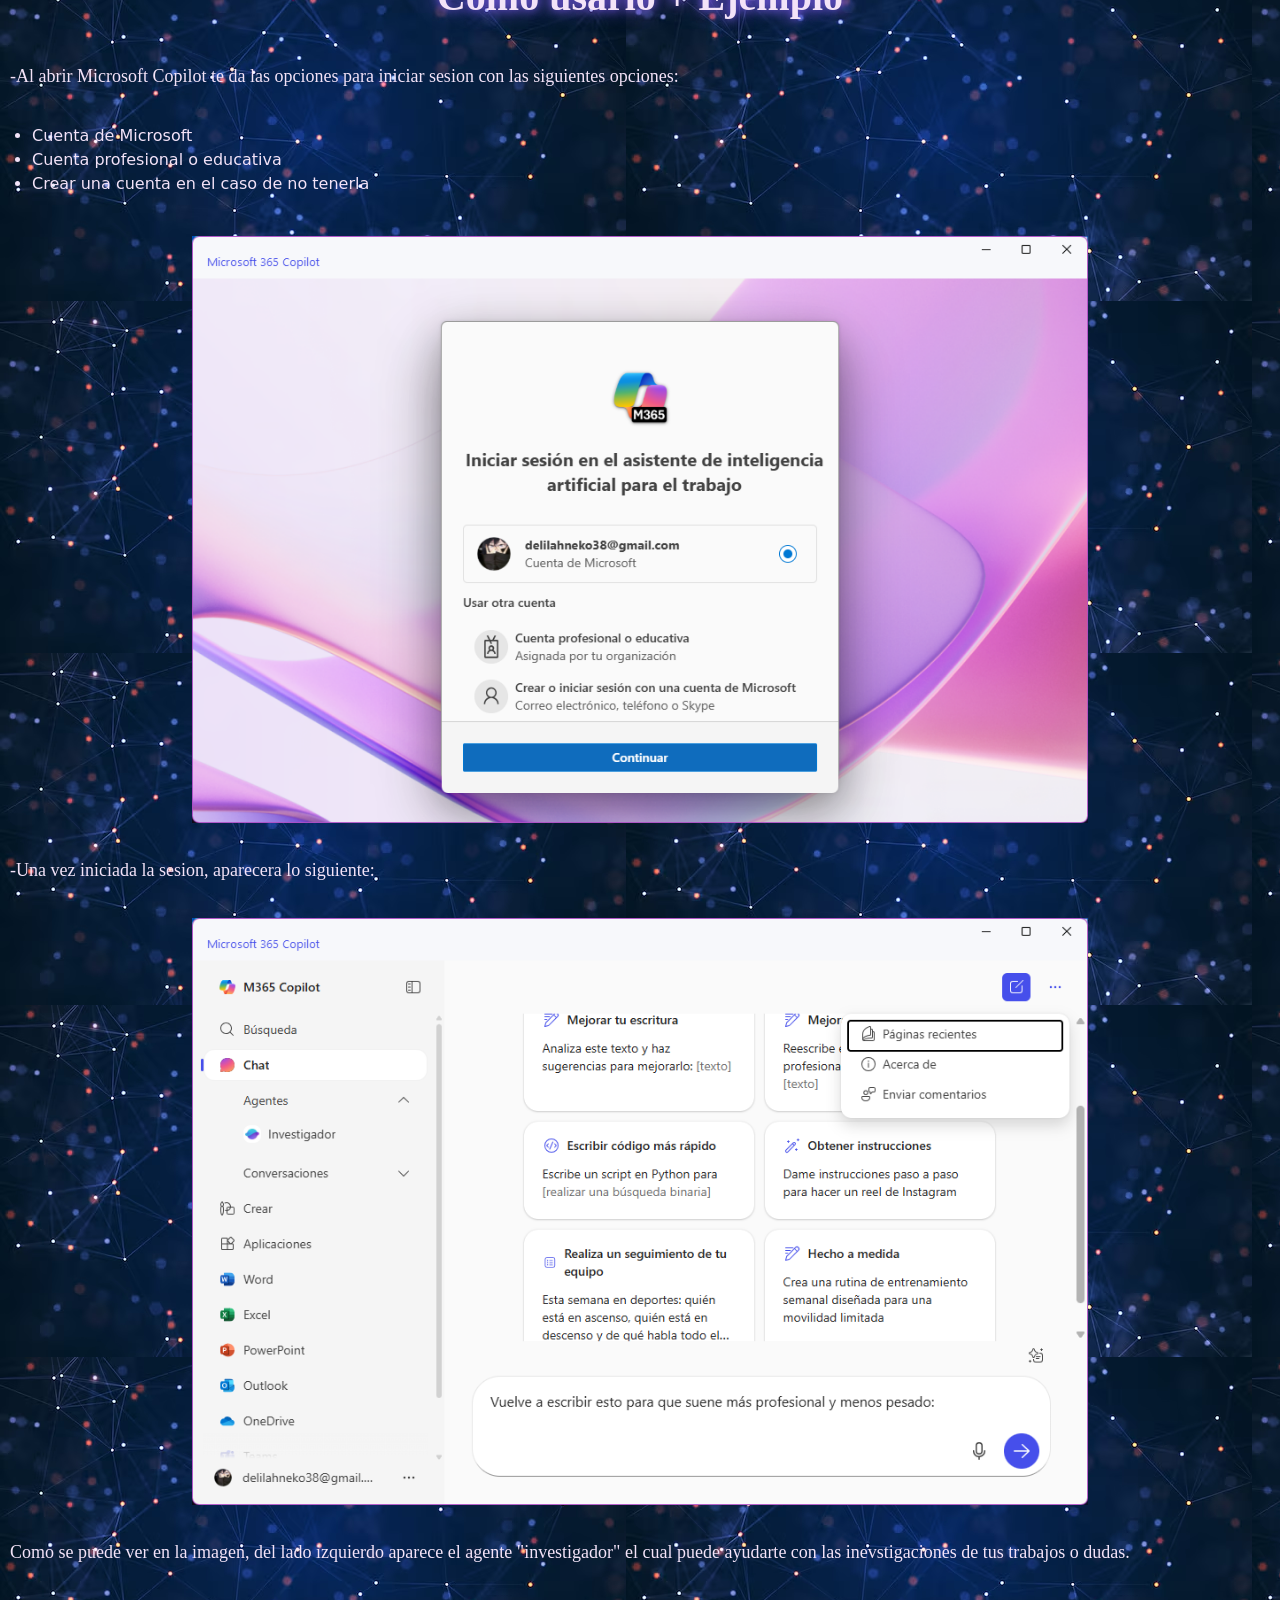
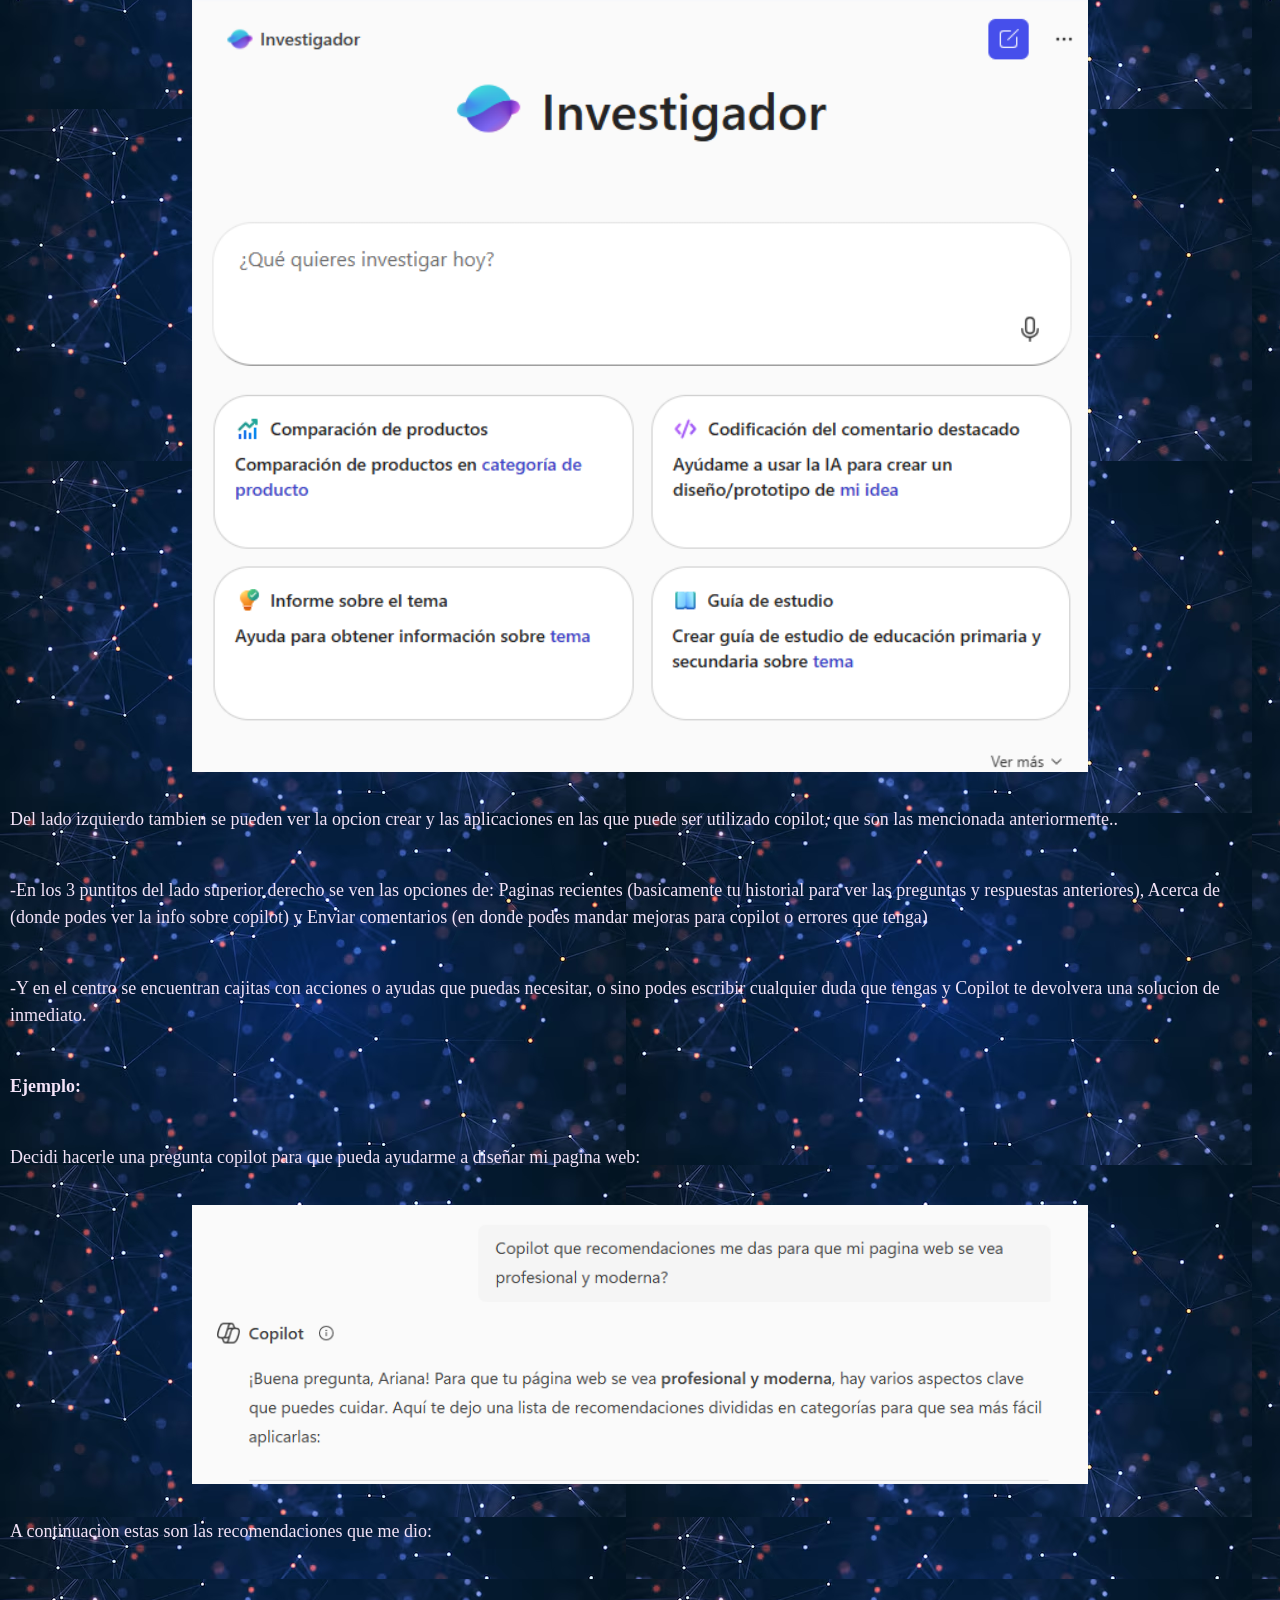
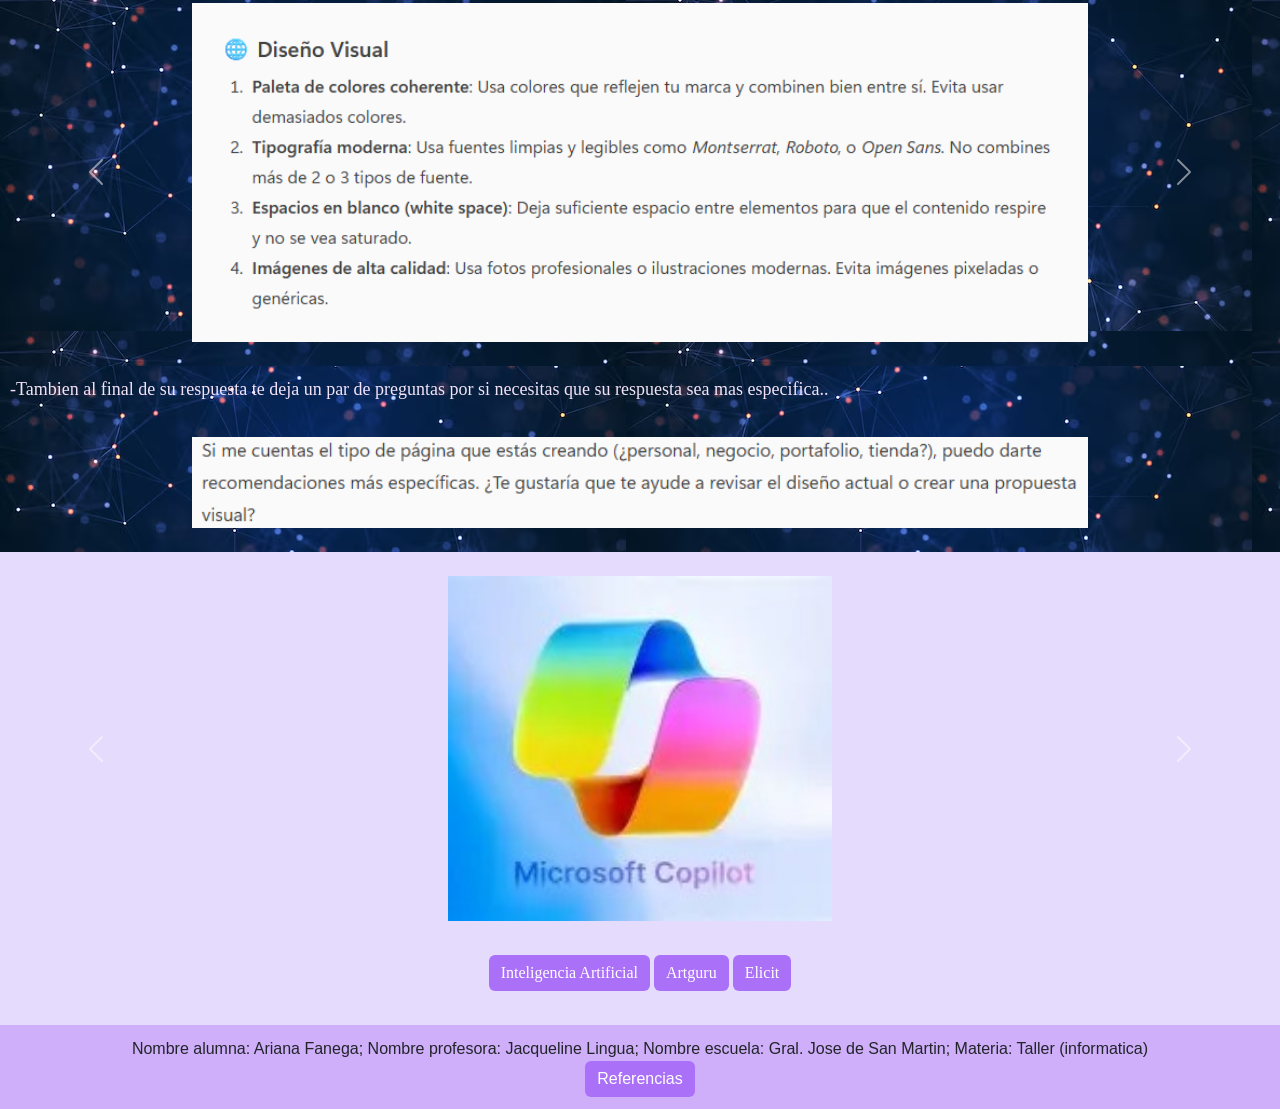
<file: index2.html>
<!DOCTYPE html>
<html lang="en">
<head>
    <meta charset="UTF-8">
    <meta name="viewport" content="width=device-width, initial-scale=1.0">
    <title>Copilot</title>
    <link href="https://cdn.jsdelivr.net/npm/bootstrap@5.3.7/dist/css/bootstrap.min.css" rel="stylesheet" integrity="sha384-LN+7fdVzj6u52u30Kp6M/trliBMCMKTyK833zpbD+pXdCLuTusPj697FH4R/5mcr" crossorigin="anonymous">
    <script src="https://cdn.jsdelivr.net/npm/bootstrap@5.3.7/dist/js/bootstrap.bundle.min.js" integrity="sha384-ndDqU0Gzau9qJ1lfW4pNLlhNTkCfHzAVBReH9diLvGRem5+R9g2FzA8ZGN954O5Q" crossorigin="anonymous"></script>
    <link rel="stylesheet" href="estilos.css">
</head>
<body> 

<nav class="navbar navbar-expand-lg mi-navbar">
  <div class="container-fluid">
    <a class="navbar-brand" href="#">InteligencIA</a>
    <button class="navbar-toggler" type="button" data-bs-toggle="collapse" data-bs-target="#navbarTogglerDemo02" aria-controls="navbarTogglerDemo02" aria-expanded="false" aria-label="Toggle navigation">
      <span class="navbar-toggler-icon"></span>
    </button>
    <div class="collapse navbar-collapse" id="navbarTogglerDemo02">
      <ul class="navbar-nav me-auto mb-2 mb-lg-0">
        <li class="nav-item">
          <a class="nav-link" aria-current="page" href="index.html">Inicio</a>
        </li>
        <li class="nav-item">
          <a class="nav-link active" href="index2.html">Copilot</a>
        </li>
        <li class="nav-item">
          <a class="nav-link" href="index3.html">Artguru</a>
        </li>
        <li class="nav-item">
          <a class="nav-link" href="index4.html">Elicit</a>
        </li>
        <li class="nav-item">
          <a class="nav-link" href="index5.html">Sobre mi</a>
        </li>
      </ul>
      <form class="d-flex" role="search">
        <input class="form-control me-2" type="search" placeholder="Search" aria-label="Search"/>
        <button class="btn btn-outline-success" type="submit">Buscar</button>
      </form>
    </div>
  </div>
</nav>

    <header>
      <br>
      <h1>Copilot IA</h1>
      <br>
    </header>

        <section>
        <br>
        <img src="copilot.logo.webp" alt="">
         <br>
         <p>Uno de los avances más destacados es Copilot, una solución innovadora diseñada para integrar la inteligencia artificial de categoria de <strong>productividad</strong>en nuestras actividades diarias. Desde automatizar tareas hasta proporcionar asistencia personalizada, Copilot representa el futuro de la productividad y la eficiencia.</p>
         <br>
         <p><strong>¿Que es copilot?</strong>Copilot es una herramienta de inteligencia artificial avanzada que actúa como un asistente virtual en tiempo real. Esta tecnología está diseñada para integrarse en diversas aplicaciones, potenciando las capacidades de los usuarios y simplificando procesos complejos. Con su capacidad para interpretar comandos y generar resultados de manera inmediata, Copilot se convierte en un aliado indispensable para maximizar la productividad.</p>
         <br>
         <p>A través de su integración, permite a los usuarios realizar tareas como redactar documentos, analizar datos o incluso generar ideas creativas. Todo esto es posible gracias a su capacidad de aprendizaje continuo, lo que le permite adaptarse a las necesidades específicas de cada usuario.</p>
         <br>
        </section>

        <section class="fondo">
        <br>
        <h2>Microsoft Copilot vs Windows Copilot</h2>
        <br>
        <p>Aunque ambos comparten el término Copilot, es esencial entender que se refieren a <strong>herramientas diferentes</strong>, diseñadas para propósitos específicos dentro del ecosistema tecnológico de Microsoft. Cada uno está optimizado para un tipo particular de usuario y conjunto de funcionalidades. A continuación, destacamos sus diferencias clave:</p>
        <br>

        <p class="d-inline-flex gap-1">
  <a class="btn btn-primary" data-bs-toggle="collapse" href="#multiCollapseExample1" role="button" aria-expanded="false" aria-controls="multiCollapseExample1">Microsoft Copilot</a>
  <button class="btn btn-primary" type="button" data-bs-toggle="collapse" data-bs-target="#multiCollapseExample2" aria-expanded="false" aria-controls="multiCollapseExample2">Windows Copilot</button>
  <button class="btn btn-primary" type="button" data-bs-toggle="collapse" data-bs-target=".multi-collapse" aria-expanded="false" aria-controls="multiCollapseExample1 multiCollapseExample2">cerrar</button>
</p>
<div class="row">
  <div class="col">
    <div class="collapse multi-collapse" id="multiCollapseExample1">
      <div class="card card-body">
        <ul>
          <li>Diseñado para integrarse en aplicaciones de productividad.</li>
          <li>Optimiza tareas como: Redacción de textos en documentos y correos electrónicos; Análisis de datos en hojas de cálculo; Creación de presentaciones visualmente atractivas.</li>
          <li>Utiliza inteligencia artificial avanzada para comprender el contexto y ofrecer sugerencias personalizadas.</li>
          <li>Ideal para profesionales que buscan aumentar la eficiencia en tareas laborales específicas.</li>
        </ul>
      </div>
    </div>
  </div>
  <div class="col">
    <div class="collapse multi-collapse" id="multiCollapseExample2">
      <div class="card card-body">
        <ul>
          <li>Enfocado en la gestión y configuración del sistema operativo.</li>
          <li>Facilita tareas como: Ajustes del sistema (red, accesibilidad, personalización); Gestión de notificaciones y aplicaciones; Responder a consultas generales relacionadas con el sistema Windows.</li>
          <li>Actúa como un asistente centralizado, accesible desde cualquier lugar del entorno Windows.</li>
          <li>Diseñado para mejorar la experiencia del usuario al interactuar con el sistema operativo.</li>
        </ul>
      </div>
    </div>
  </div>
</div>
<br>
        </section>

        <section>
          <br>
        <h3>Beneficios de usar Copilot</h3>
        <br>
        <p>El uso de Microsoft Copilot trae consigo una <strong>amplia gama de beneficios</strong> que van desde el ahorro de tiempo hasta la mejora de la precisión en las tareas realizadas:</p>
        <br>
        <ol>
          <li><strong>Incremento de la Productividad:</strong>Al automatizar tareas rutinarias y ofrecer sugerencias inteligentes, Copilot permite que nos concentremos en actividades que realmente requieren nuestra atención.</li>
          <li><strong>Ahorro de Tiempo:</strong>Su capacidad para realizar múltiples funciones de manera simultánea reduce significativamente el tiempo que invertimos en tareas operativas.</li>
          <li><strong>Facilitación de la Toma de Decisiones:</strong>Con su capacidad de analizar datos y presentar conclusiones claras, Copilot apoya el proceso de decisión con información relevante y precisa.</li>
          <li><strong>Adaptación y Escalabilidad:</strong>A medida que utilizamos Copilot, este aprende de nuestras interacciones, convirtiéndose en una herramienta más eficiente y alineada con nuestras necesidades específicas.</li>
          <li><strong>Accesibilidad y Simplicidad:</strong>Su diseño intuitivo permite que cualquier persona, independientemente de su nivel técnico, pueda aprovechar al máximo sus funcionalidades.</li>
        </ol>
        <br>
        <p>Copilot representa el futuro de la productividad, una herramienta que no solo facilita el trabajo, sino que también redefine cómo interactuamos con la tecnología en nuestro día a día.</p>
        <br>
        </section>

        <section class="fondo">
          <br>
        <h4>¿Para qué sirve Copilot?</h4>
        <br>
        <p>Copilot es una herramienta multifuncional que se adapta a diversas necesidades en múltiples sectores. Desde simplificar procesos hasta proporcionar soluciones innovadoras, su utilidad varía dependiendo del contexto en el que se implemente. A continuación, exploramos cómo puede marcar la diferencia en diferentes ámbitos:</p>
        <br>
        <p><strong>Sector Empresarial</strong></p>
        <br>
        <p>En el entorno empresarial, Copilot actúa como un aliado estratégico que potencia la productividad de los equipos y mejora la eficiencia de las operaciones:</p>
        <br>
        <ul>
          <li><strong>Automatización de tareas administrativas:</strong>Reduce el tiempo dedicado a actividades como la generación de reportes, la redacción de correos electrónicos o la gestión de agendas.</li>
          <li><strong>Asistencia en la toma de decisiones:</strong>Procesa grandes volúmenes de datos y genera informes claros, facilitando decisiones fundamentadas y estratégicas.</li>
          <li><strong>Gestión de proyectos:</strong>Permite asignar recursos, planificar tareas y realizar un seguimiento detallado del progreso, todo en tiempo real.</li>
        </ul>
        <br>
        <p><strong>Sector Educativo</strong></p>
        <br>
        <p>Copilot también tiene un impacto significativo en el ámbito educativo, sirviendo como una herramienta que facilita tanto la enseñanza como el aprendizaje:</p>
        <br>
        <ul>
          <li><strong>Creación de materiales educativos:</strong>Genera contenido personalizado como guías, presentaciones y ejercicios adaptados a las necesidades específicas de cada curso.</li>
          <li><strong>Asistencia a estudiantes:</strong>Responde preguntas en tiempo real y proporciona explicaciones detalladas, fomentando un aprendizaje más profundo y dinámico.</li>
          <li><strong>Optimización del trabajo docente:</strong>Automatiza tareas repetitivas como la calificación de trabajos o la organización de calendarios, liberando tiempo para actividades pedagógicas.</li>
        </ul>
        <br>
        <p><strong>Sector Tecnológico</strong>En el sector tecnológico, Copilot se convierte en un recurso invaluable para desarrolladores y equipos de tecnología al abordar tareas complejas de manera eficiente:</p>
        <br>
        <ul>
          <li><strong>Soporte en programación:</strong>Ayuda a escribir y optimizar código, sugiere fragmentos útiles y corrige errores en tiempo real.</li>
          <li><strong>Documentación técnica:</strong>Genera manuales, especificaciones y guías de usuario, agilizando los procesos de desarrollo.</li>
          <li><strong>Análisis de datos complejos:</strong>Proporciona visualizaciones y estadísticas relevantes, ayudando a equipos técnicos a tomar decisiones informadas.</li>
        </ul>
        <br>
        <p><strong>Sector Creativo</strong></p>
        <br>
        <p>Para los profesionales creativos, Copilot es un catalizador de ideas e innovación, ayudando a transformar conceptos en realidad:</p>
        <br>
        <ul>
          <li><strong>Generación de ideas creativas:</strong>Ofrece sugerencias y conceptos originales para proyectos, campañas publicitarias o contenido artístico.</li>
          <li><strong>Redacción de contenido:</strong>Crea textos publicitarios, guiones o artículos con calidad profesional, adaptados al tono y estilo requerido.</li>
          <li><strong>Asistencia en diseño:</strong>Facilita la creación de estructuras visuales y mejora la presentación de proyectos gráficos.</li>
        </ul>
        <br>
        <p><strong>Otros Sectores</strong></p>
        <br>
        <p>Además de los mencionados, Copilot tiene aplicaciones en sectores como el de la salud, donde puede ayudar en la documentación clínica, o en la logística, optimizando rutas y procesos operativos. Su versatilidad lo convierte en una herramienta adaptable para prácticamente cualquier industria.</p>
        <br>
        <p>Copilot está diseñado para simplificar procesos y maximizar resultados, siendo una herramienta esencial para aquellos que buscan mejorar su desempeño en cualquier ámbito profesional o personal.</p>
        <br>
        </section>

        <section>
        <br>
        <h5>Apps de Microsoft 365 donde usar Copilot</h5>
        <br>
        <p>Copilot se integra de manera fluida en las principales aplicaciones de Microsoft 365, proporcionando funcionalidades avanzadas que mejoran la productividad y optimizan el uso de estas herramientas. A continuación, destacamos las aplicaciones más relevantes donde Copilot ofrece un impacto significativo:</p>
        <br>
        <p><strong>Copilot en Word</strong></p>
        <br>
        <p>En Microsoft Word, Copilot actúa como un asistente de redacción inteligente que facilita la creación, edición y revisión de documentos. Sus funciones más destacadas incluyen:</p>
        <br>
        <ul>
          <li><strong>Redacción automática de contenido:</strong>Genera borradores de documentos basados en instrucciones claras o textos de referencia.</li>
          <li><strong>Corrección y mejora del estilo:</strong>Ofrece sugerencias para perfeccionar la gramática, el tono y la estructura del texto.</li>
          <li><strong>Resúmenes automáticos:</strong>Extrae los puntos clave de un documento largo, ahorrando tiempo en la lectura y comprensión.</li>
        </ul>
        <br>
        <p><strong>Copilot en Excel</strong></p>
        <br>
        <p>En Microsoft Excel, Copilot simplifica la gestión y el análisis de datos mediante una combinación de inteligencia artificial y automatización. Algunas de sus capacidades más destacadas son:</p>
        <br>
        <ul>
          <li><strong>Análisis avanzado de datos:</strong>Genera gráficos, tendencias y resúmenes a partir de conjuntos de datos complejos.</li>
          <li><strong>Fórmulas sugeridas:</strong>Recomienda y crea funciones de Excel basadas en las necesidades del usuario, reduciendo errores y acelerando el trabajo.</li>
          <li><strong>Automatización de informes:</strong>Crea dashboards y tablas dinámicas automáticamente, listos para su presentación.</li>
        </ul>
        <br>
        <p><strong>Copilot en PowerPoint</strong></p>
        <br>
        <p>En Microsoft PowerPoint, Copilot transforma la manera de crear presentaciones, proporcionando herramientas que facilitan tanto el diseño como el contenido:</p>
        <br>
        <ul>
          <li><strong>Generación de diapositivas:</strong>Crea presentaciones completas a partir de instrucciones simples o documentos existentes.</li>
          <li><strong>Diseños optimizados:</strong>Sugiere combinaciones de colores, fuentes y elementos visuales que mejoran la estética de las presentaciones.</li>
          <li><strong>Contenido personalizado:</strong>Integra gráficos, textos e imágenes relevantes en cuestión de segundos.</li>
        </ul>
        <br>
        <p><strong>Otras aplicaciones:</strong></p>
        <br>
        <ul>
          <li><strong>Outlook:</strong>En Microsoft Outlook, Copilot mejora la gestión del correo electrónico y la organización personal al reducir la carga de trabajo asociada a estas tareas.</li>
          <li><strong>Teams:</strong>En Microsoft Teams, Copilot optimiza la colaboración y comunicación entre equipos mediante funciones diseñadas para facilitar la interacción en tiempo real.</li>
          <li><strong>OneNote:</strong>En Microsoft OneNote, Copilot ayuda a estructurar y gestionar información de manera más eficiente.</li>
        </ul>
        <br>
        </section>

        <section class="fondo">
          <br>
        <h6>Como usarlo + Ejemplo</h6>
        <br>
        <p>-Al abrir Microsoft Copilot te da las opciones para iniciar sesion con las siguientes opciones:</p>
        <br>
        <ul>
          <li>Cuenta de Microsoft</li>
          <li>Cuenta profesional o educativa</li>
          <li>Crear una cuenta en el caso de no tenerla</li>
        </ul>
        <br>
        <img src="Captura de pantalla.png" alt="">
        <br>
        <p>-Una vez iniciada la sesion, aparecera lo siguiente:</p>
        <br>
        <img src="Captura de pantalla2.png" alt="">
        <br>
        <p>Como se puede ver en la imagen, del lado izquierdo aparece el agente "investigador" el cual puede ayudarte con las inevstigaciones de tus trabajos o dudas.</p>
        <br>
        <img src="Captura de pantalla 2025-09-06 203746.png" alt="">
        <br>
        <p>Del lado izquierdo tambien se pueden ver la opcion crear y las aplicaciones en las que puede ser utilizado copilot, que son las mencionada anteriormente..</p>
        <br>
        <p>-En los 3 puntitos del lado superior derecho se ven las opciones de: Paginas recientes (basicamente tu historial para ver las preguntas y respuestas anteriores), Acerca de (donde podes ver la info sobre copilot) y Enviar comentarios (en donde podes mandar mejoras para copilot o errores que tenga)</p>
        <br>
        <p>-Y en el centro se encuentran cajitas con acciones o ayudas que puedas necesitar, o sino podes escribir cualquier duda que tengas y Copilot te devolvera una solucion de inmediato.</p>
        <br>
        <p><strong>Ejemplo:</strong></p>
        <br>
        <p>Decidi hacerle una pregunta copilot para que pueda ayudarme a diseñar mi pagina web:</p>
        <br>
        <img src="Captura de pantalla 2025-09-06 205206.png" alt="">
        <br>
        <p>A continuacion estas son las recomendaciones que me dio:</p>
        <br> 
        

  <section class="fondo">
    <br>
        <div id="carouselExample" class="carousel slide">
  <div class="carousel-inner">
    <div class="carousel-item active">
      <img src="Captura de pantalla 2025-09-06 205234.png" class="carrusel2" alt="...">
    </div>
    <div class="carousel-item">
      <img src="Captura de pantalla 2025-09-06 205259.png" class="carrusel2" alt="...">
    </div>
    <div class="carousel-item">
      <img src="Captura de pantalla 2025-09-06 205325.png" class="carrusel2" alt="...">
    </div>
    <div class="carousel-item">
      <img src="Captura de pantalla 2025-09-06 205344.png" class="carrusel2" alt="...">
    </div>
    <div class="carousel-item">
      <img src="Captura de pantalla 2025-09-06 205406.png" class="carrusel2" alt="...">
    </div>
  </div>
  <button class="carousel-control-prev" type="button" data-bs-target="#carouselExample" data-bs-slide="prev">
    <span class="carousel-control-prev-icon" aria-hidden="true"></span>
    <span class="visually-hidden">Previous</span>
  </button>
  <button class="carousel-control-next" type="button" data-bs-target="#carouselExample" data-bs-slide="next">
    <span class="carousel-control-next-icon" aria-hidden="true"></span>
    <span class="visually-hidden">Next</span>
  </button>
</div>
<br>
  </section>

<p>-Tambien al final de su respuesta te deja un par de preguntas por si necesitas que su respuesta sea mas especifica..</p>
<br>
<img src="Captura de pantalla 2025-09-06 205429.png" alt="">
<br>
</section>

<section> 
  <br>     
        <div id="carouselExample" class="carousel slide">
  <div class="carousel-inner">
    <div class="carousel-item active">
      <img src="copilot.logo.jpg" class="carrusel" alt="...">
    </div>
    <div class="carousel-item">
      <img src="artguru.logo.jpg" class="carrusel" alt="...">
    </div>
    <div class="carousel-item">
      <img src="elicit.logo.jpg" class="carrusel" alt="...">
    </div>
  </div>
  <button class="carousel-control-prev" type="button" data-bs-target="#carouselExample" data-bs-slide="prev">
    <span class="carousel-control-prev-icon" aria-hidden="true"></span>
    <span class="visually-hidden">Previous</span>
  </button>
  <button class="carousel-control-next" type="button" data-bs-target="#carouselExample" data-bs-slide="next">
    <span class="carousel-control-next-icon" aria-hidden="true"></span>
    <span class="visually-hidden">Next</span>
  </button>
</div>
<br>
</section>

<section>
<div class="botones">
  <a href="index.html" class="btn btn-primary" aria-current="page">Inteligencia Artificial</a>
  <a href="index3.html" class="btn btn-primary">Artguru</a>
  <a href="index4.html" class="btn btn-primary">Elicit</a>
</div>
<br>
</section>


    <footer id="color">
        Nombre alumna: Ariana Fanega;   Nombre profesora: Jacqueline Lingua;   Nombre escuela: Gral. Jose de San Martin;  Materia: Taller (informatica)
      <br>
      <button class="btn btn-primary" type="button" data-bs-toggle="offcanvas" data-bs-target="#offcanvasScrolling" aria-controls="offcanvasScrolling">Referencias</button>

<div class="offcanvas offcanvas-start" data-bs-scroll="true" data-bs-backdrop="false" tabindex="-1" id="offcanvasScrolling" aria-labelledby="offcanvasScrollingLabel">
  <div class="offcanvas-header">
    <h5 class="offcanvas-title" id="offcanvasScrollingLabel">Referencias</h5>
    <button type="button" class="btn-close" data-bs-dismiss="offcanvas" aria-label="Close"></button>
  </div>
  <div class="offcanvas-body">
    <a href="https://imaginaformacion.com/tutoriales/que-es-copilot-la-ia-de-microsoft">Imagina</a>
    <br>
    <a href="https://www.microsoft.com/es-ar/microsoft-copilot/copilot-101/what-is-copilot?msockid=2d775a55a10565ae267f4c64a01064d3">Microsoft</a>
    <br>
    <a href="https://copilot.microsoft.com/chats/bWyJXcBtceM5jajgJ1Mkn">Copilot</a>
  </div>
</div>
    </footer>
</body>
</html>
</file>
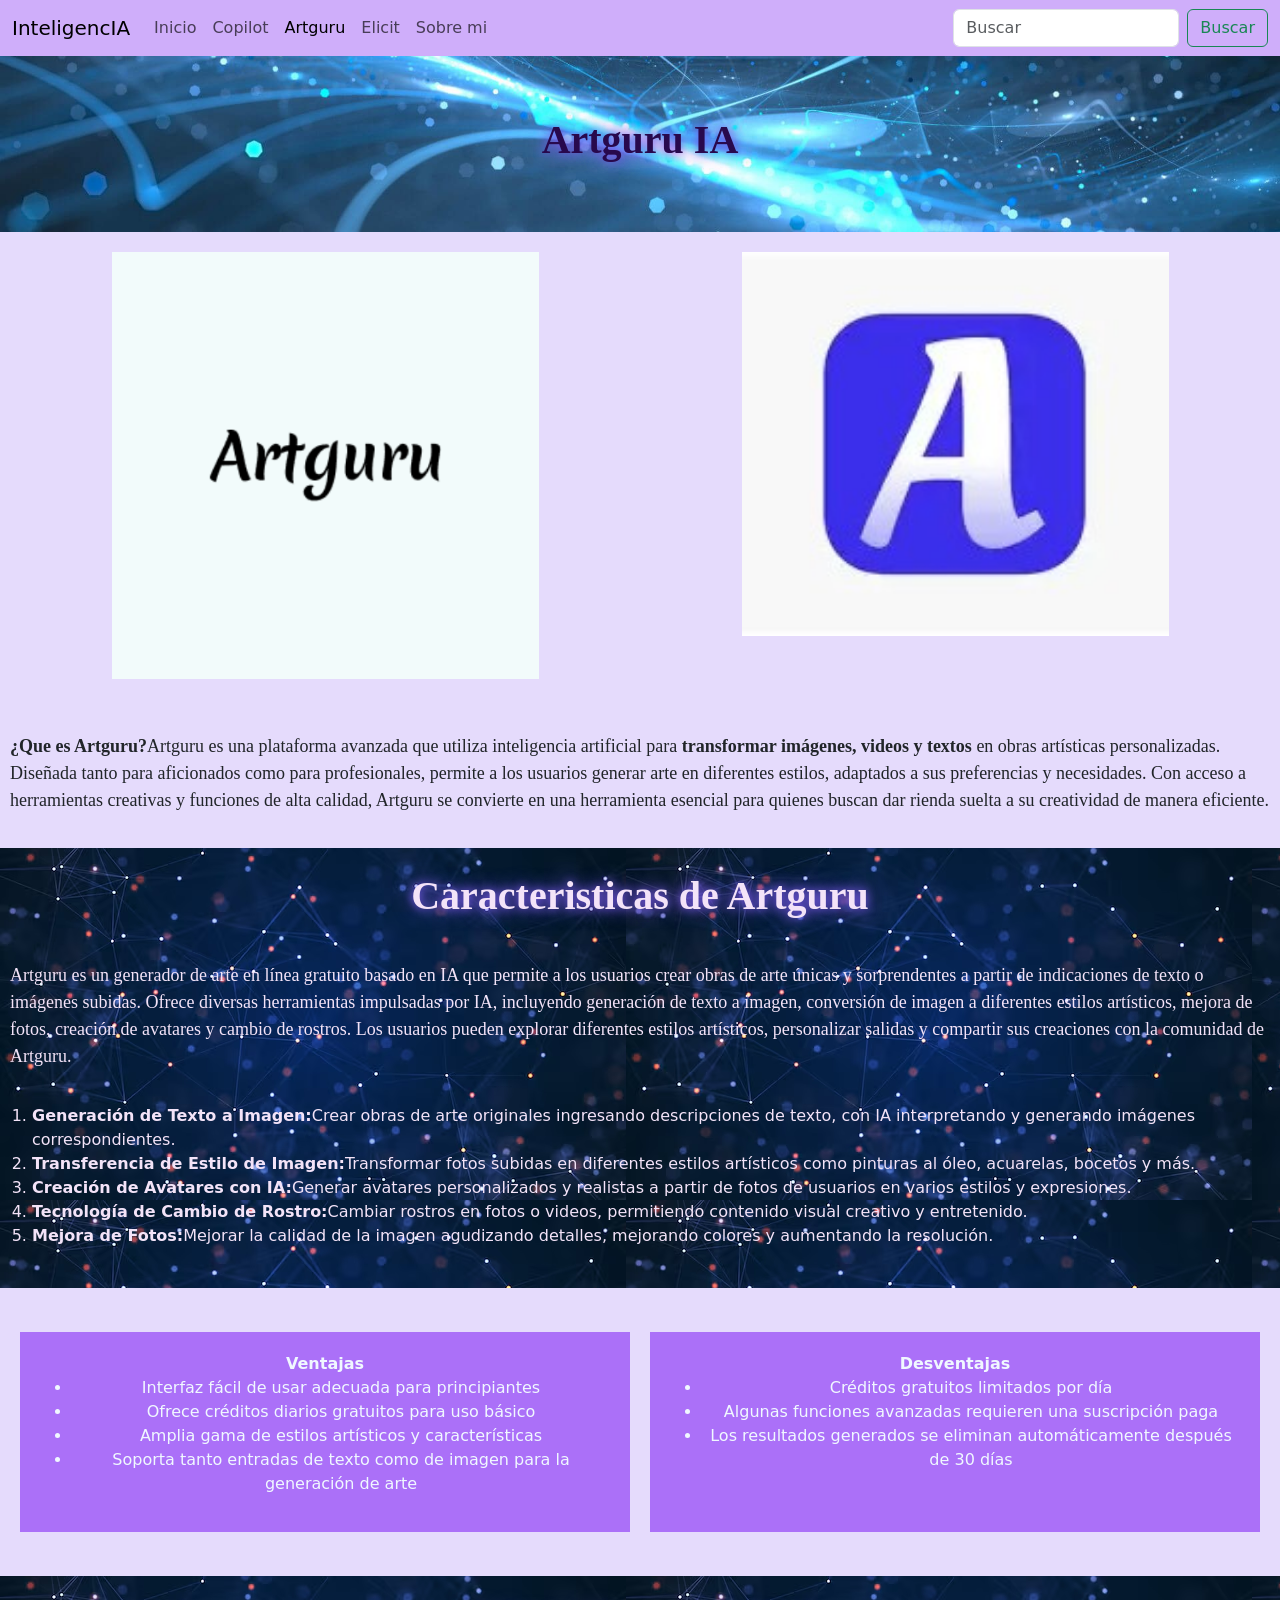
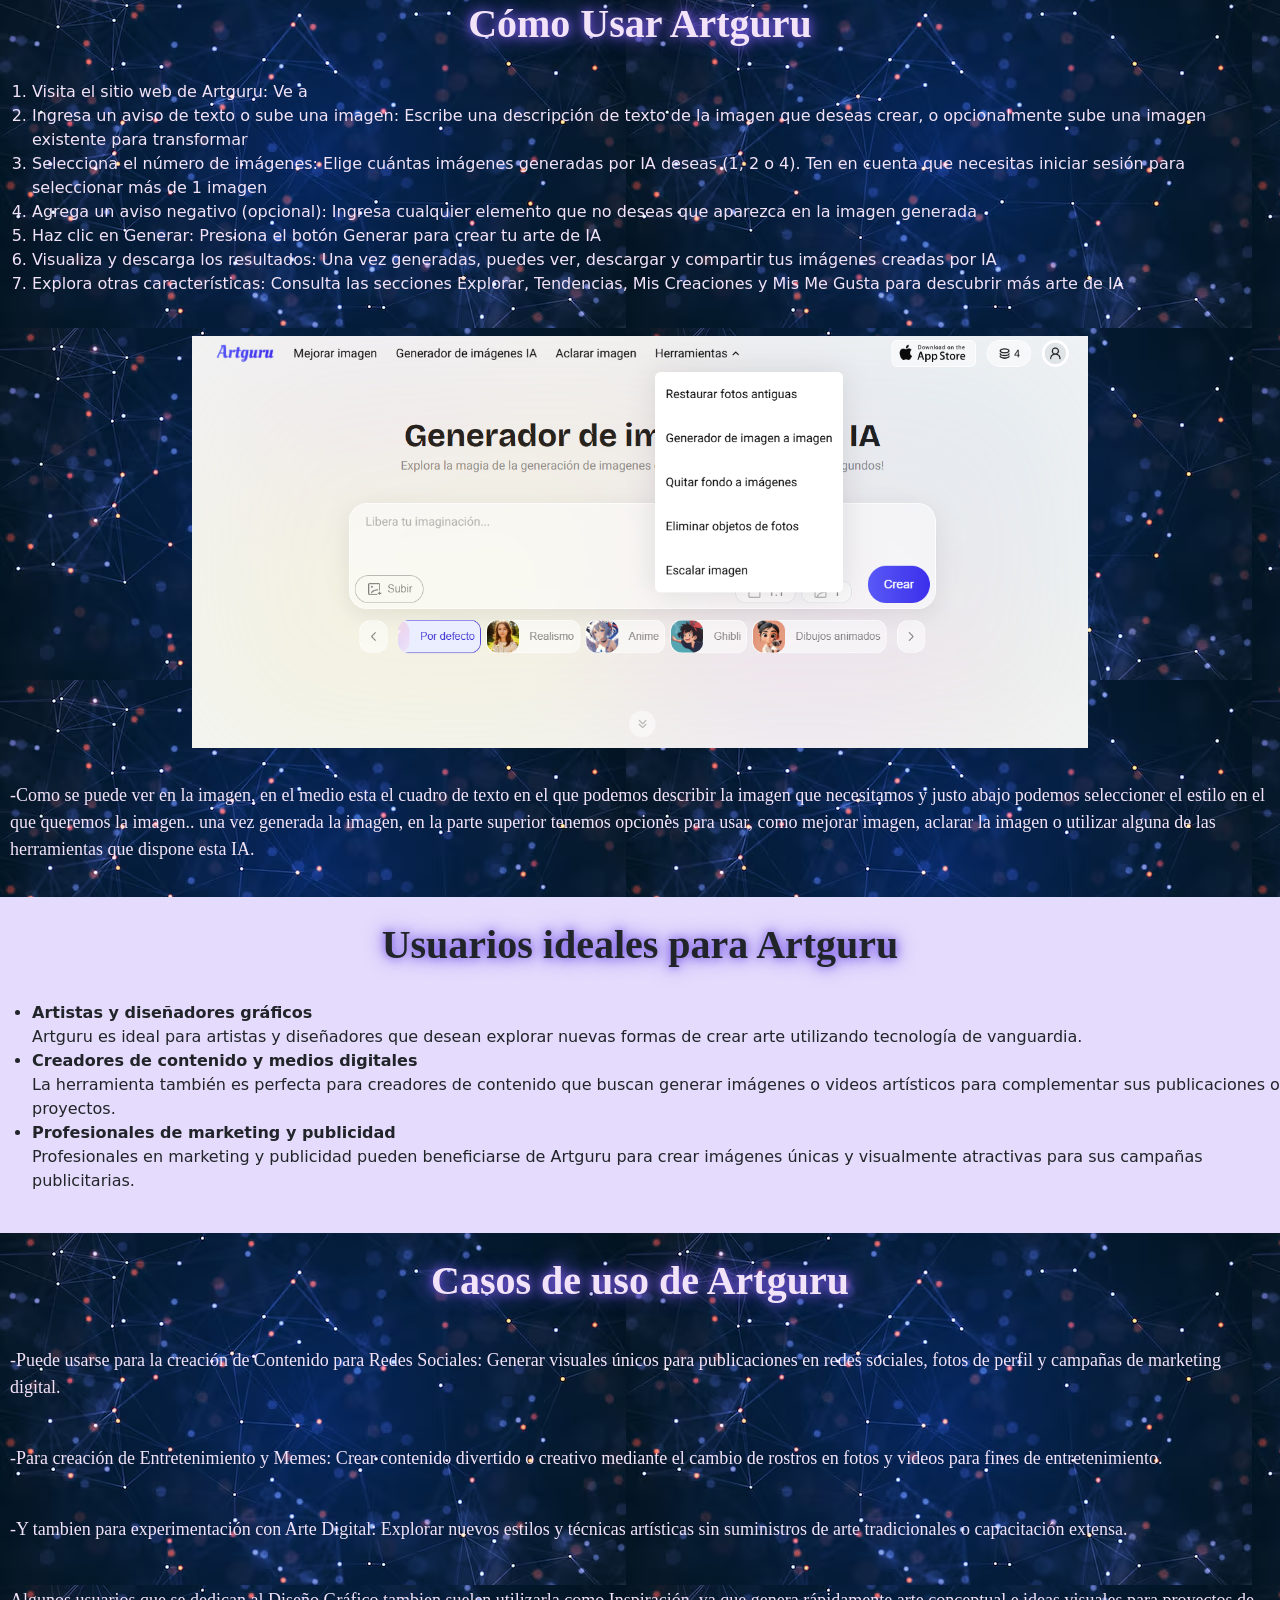
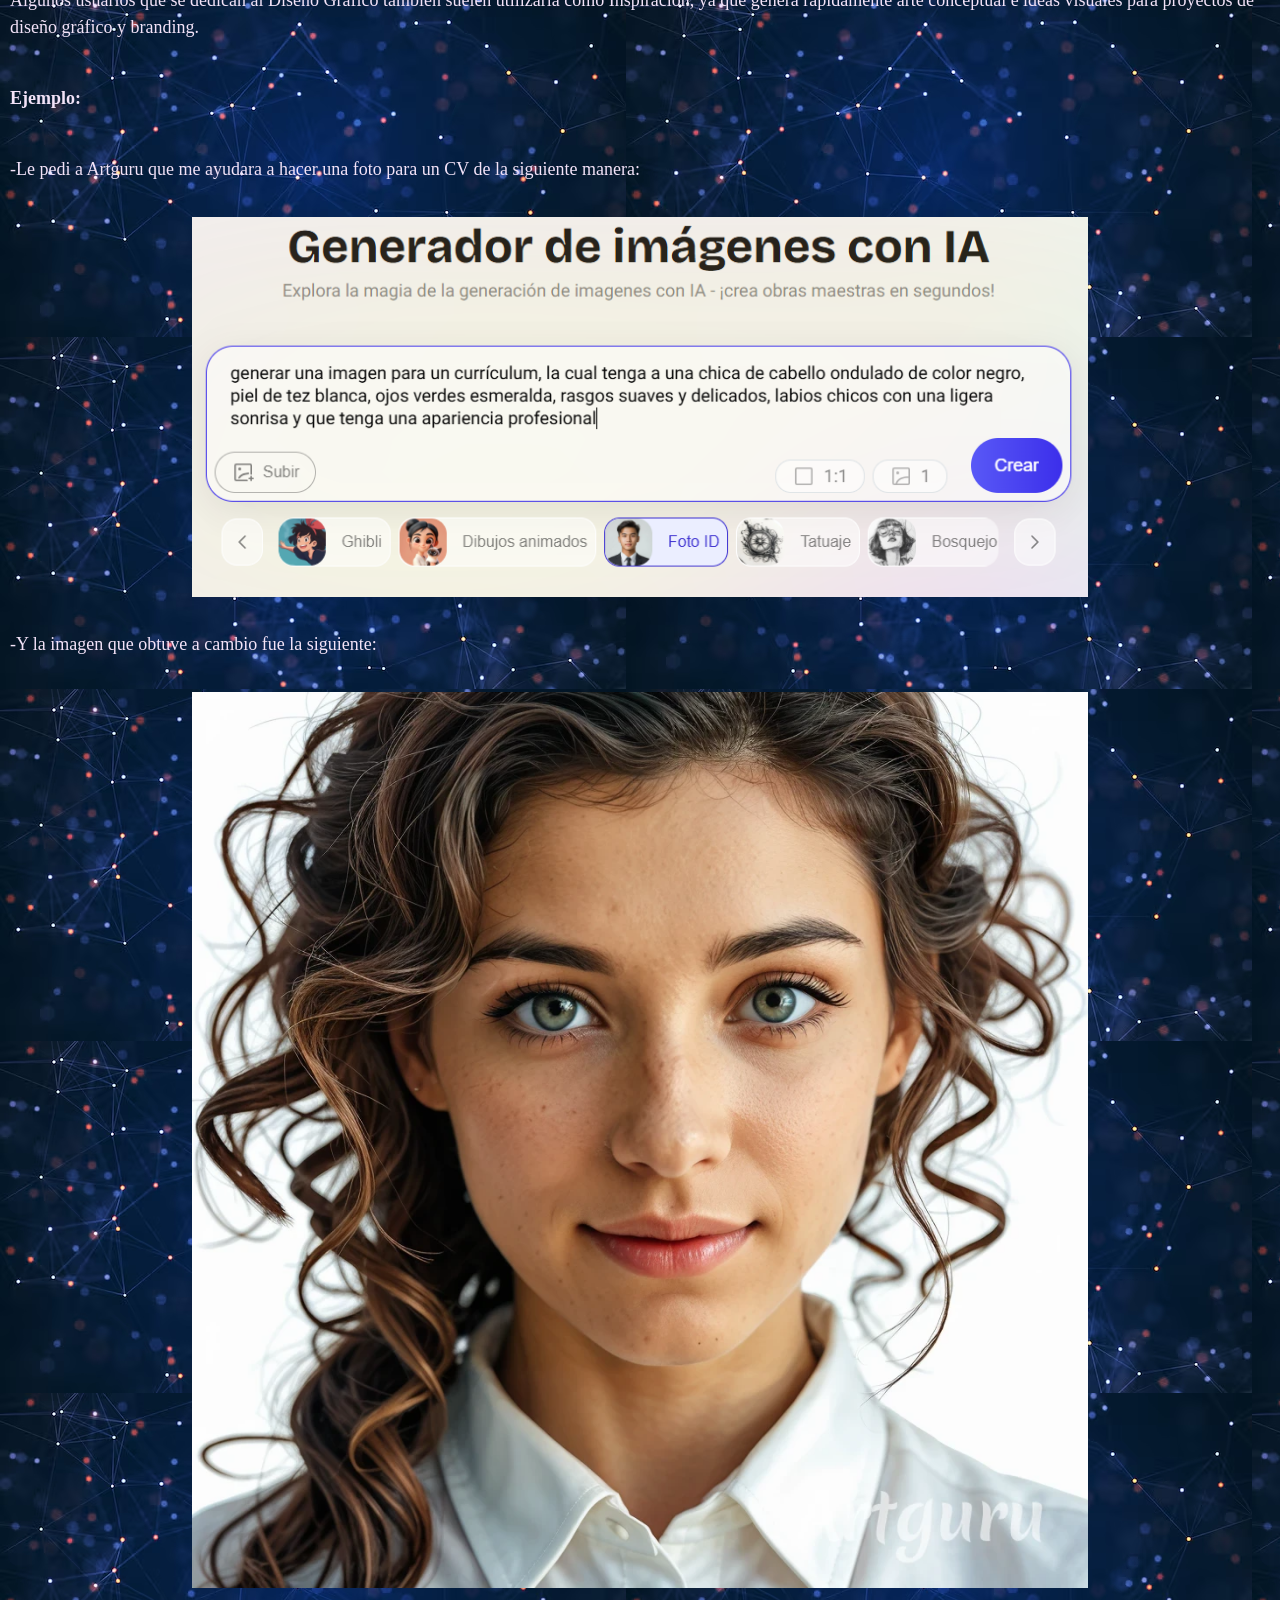
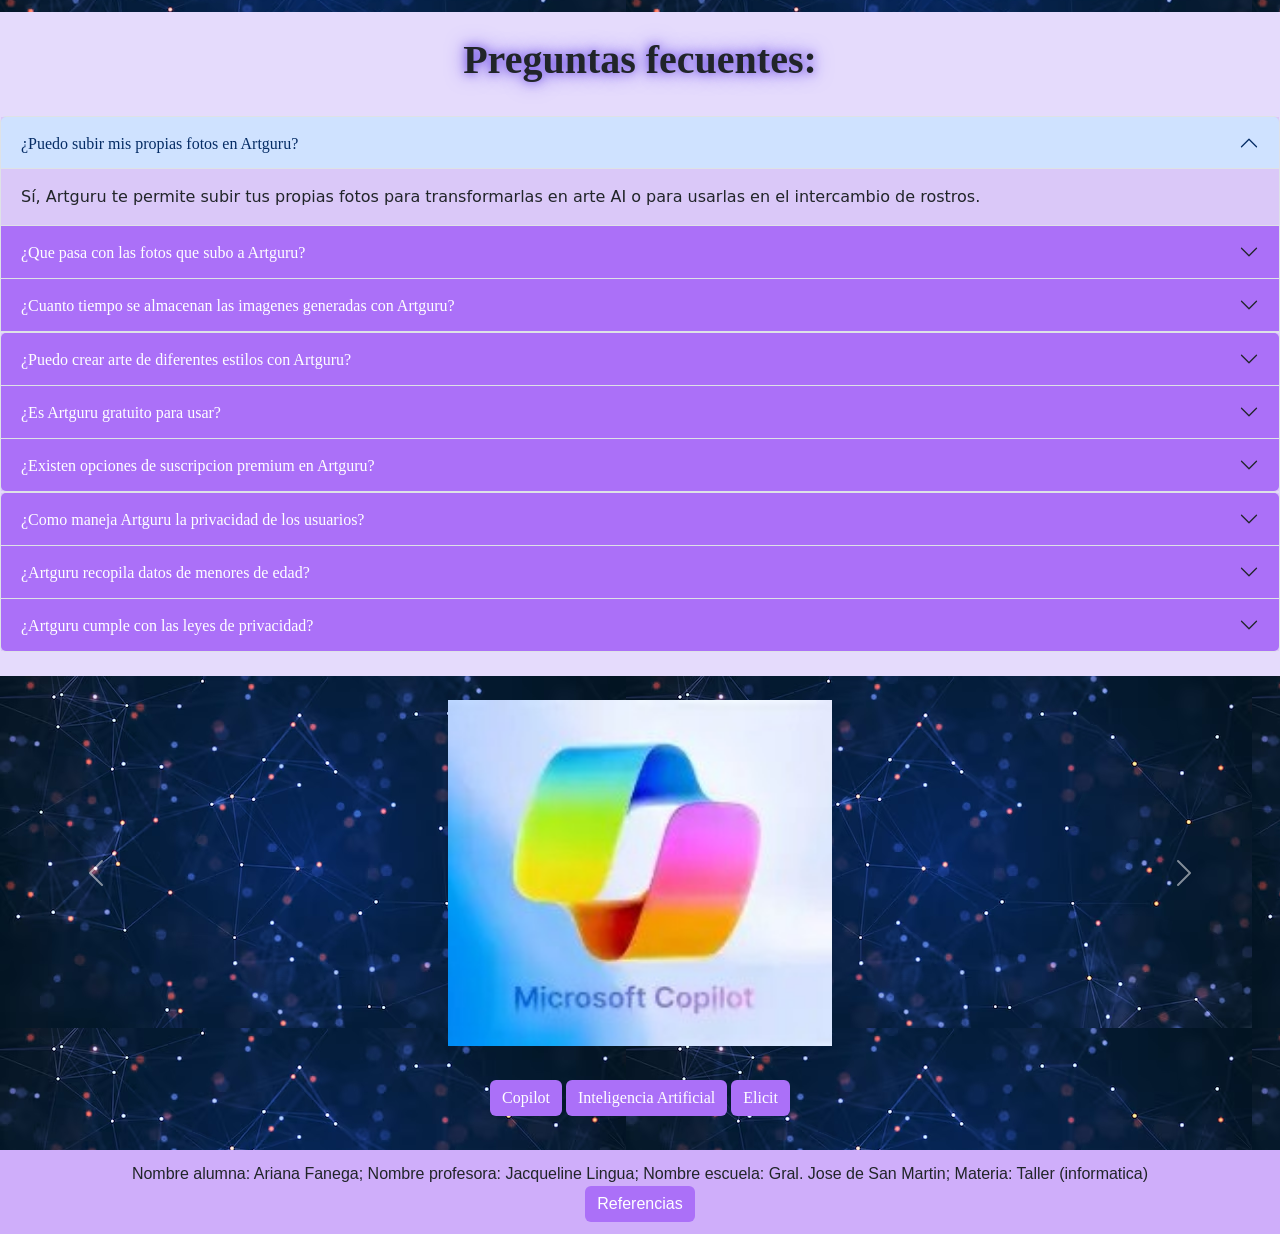
<file: index3.html>
<!DOCTYPE html>
<html lang="en">
<head>
    <meta charset="UTF-8">
    <meta name="viewport" content="width=device-width, initial-scale=1.0">
    <title>Artguru</title>
    <link href="https://cdn.jsdelivr.net/npm/bootstrap@5.3.7/dist/css/bootstrap.min.css" rel="stylesheet" integrity="sha384-LN+7fdVzj6u52u30Kp6M/trliBMCMKTyK833zpbD+pXdCLuTusPj697FH4R/5mcr" crossorigin="anonymous">
    <script src="https://cdn.jsdelivr.net/npm/bootstrap@5.3.7/dist/js/bootstrap.bundle.min.js" integrity="sha384-ndDqU0Gzau9qJ1lfW4pNLlhNTkCfHzAVBReH9diLvGRem5+R9g2FzA8ZGN954O5Q" crossorigin="anonymous"></script>
    <link rel="stylesheet" href="estilos.css">
</head>
<body>

<nav class="navbar navbar-expand-lg mi-navbar">
  <div class="container-fluid">
    <a class="navbar-brand" href="#">InteligencIA</a>
    <button class="navbar-toggler" type="button" data-bs-toggle="collapse" data-bs-target="#navbarTogglerDemo02" aria-controls="navbarTogglerDemo02" aria-expanded="false" aria-label="Toggle navigation">
      <span class="navbar-toggler-icon"></span>
    </button>
    <div class="collapse navbar-collapse" id="navbarTogglerDemo02">
      <ul class="navbar-nav me-auto mb-2 mb-lg-0">
        <li class="nav-item">
          <a class="nav-link" aria-current="page" href="index.html">Inicio</a>
        </li>
        <li class="nav-item">
          <a class="nav-link" href="index2.html">Copilot</a>
        </li>
        <li class="nav-item">
          <a class="nav-link active" href="index3.html">Artguru</a>
        </li>
        <li class="nav-item">
          <a class="nav-link" href="index4.html">Elicit</a>
        </li>
        <li class="nav-item">
          <a class="nav-link" href="index5.html">Sobre mi</a>
        </li>
      </ul>
      <form class="d-flex" role="search">
        <input class="form-control me-2" type="search" placeholder="Buscar" aria-label="Search"/>
        <button class="btn btn-outline-success" type="submit">Buscar</button>
      </form>
    </div>
  </div>
</nav>

    <header>
      <br>
      <h1>Artguru IA</h1>
      <br>
    </header>

    <section>
      <div class="grilla">
        <div>
        <img src="artguru.logo.webp" alt="">
        </div>
        <div>
          <img src="artguru.logo.jpg" alt="">
        </div>
      </div>
         <br>
         <p><strong>¿Que es Artguru?</strong>Artguru es una plataforma avanzada que utiliza inteligencia artificial para <strong>transformar imágenes, videos y textos</strong> en obras artísticas personalizadas. Diseñada tanto para aficionados como para profesionales, permite a los usuarios generar arte en diferentes estilos, adaptados a sus preferencias y necesidades. Con acceso a herramientas creativas y funciones de alta calidad, Artguru se convierte en una herramienta esencial para quienes buscan dar rienda suelta a su creatividad de manera eficiente.</p>
         <br>
    </section> 

    <section class="fondo">
      <br>
        <h2>Caracteristicas de Artguru</h2>
        <br>
        <p>Artguru es un generador de arte en línea gratuito basado en IA que permite a los usuarios crear obras de arte únicas y sorprendentes a partir de indicaciones de texto o imágenes subidas. Ofrece diversas herramientas impulsadas por IA, incluyendo generación de texto a imagen, conversión de imagen a diferentes estilos artísticos, mejora de fotos, creación de avatares y cambio de rostros. Los usuarios pueden explorar diferentes estilos artísticos, personalizar salidas y compartir sus creaciones con la comunidad de Artguru.</p>
        <br>
        <ol>
          <li><strong>Generación de Texto a Imagen:</strong>Crear obras de arte originales ingresando descripciones de texto, con IA interpretando y generando imágenes correspondientes.</li>
          <li><strong>Transferencia de Estilo de Imagen:</strong>Transformar fotos subidas en diferentes estilos artísticos como pinturas al óleo, acuarelas, bocetos y más.</li>
          <li><strong>Creación de Avatares con IA:</strong>Generar avatares personalizados y realistas a partir de fotos de usuarios en varios estilos y expresiones.</li>
          <li><strong>Tecnología de Cambio de Rostro:</strong>Cambiar rostros en fotos o videos, permitiendo contenido visual creativo y entretenido.</li>
          <li><strong>Mejora de Fotos:</strong>Mejorar la calidad de la imagen agudizando detalles, mejorando colores y aumentando la resolución.</li>
        </ol>
        <br>
      </section>

      <section>
        <br>
        <main class="grilla">
            <div class="caja"><strong>Ventajas</strong>
              <ul>
                <li>Interfaz fácil de usar adecuada para principiantes</li>
                <li>Ofrece créditos diarios gratuitos para uso básico</li>
                <li>Amplia gama de estilos artísticos y características</li>
                <li>Soporta tanto entradas de texto como de imagen para la generación de arte</li>
              </ul>
            </div>
            <div class="caja"><strong>Desventajas</strong>
              <ul>
                <li>Créditos gratuitos limitados por día</li>
                <li>Algunas funciones avanzadas requieren una suscripción paga</li>
                <li>Los resultados generados se eliminan automáticamente después de 30 días</li>
             </ul>
            </div>
          </main>
          <br>
      </section>

      <section class="fondo">
        <br>
        <h3>Cómo Usar Artguru</h3>
        <br>
        <ol>
          <li>Visita el sitio web de Artguru: Ve a <a href=" www.artguru.ai"></a></li>
          <li>Ingresa un aviso de texto o sube una imagen: Escribe una descripción de texto de la imagen que deseas crear, o opcionalmente sube una imagen existente para transformar</li>
          <li>Selecciona el número de imágenes: Elige cuántas imágenes generadas por IA deseas (1, 2 o 4). Ten en cuenta que necesitas iniciar sesión para seleccionar más de 1 imagen</li>
          <li>Agrega un aviso negativo (opcional): Ingresa cualquier elemento que no deseas que aparezca en la imagen generada</li>
          <li>Haz clic en Generar: Presiona el botón Generar para crear tu arte de IA</li>
          <li>Visualiza y descarga los resultados: Una vez generadas, puedes ver, descargar y compartir tus imágenes creadas por IA</li>
          <li>Explora otras características: Consulta las secciones Explorar, Tendencias, Mis Creaciones y Mis Me Gusta para descubrir más arte de IA</li>
        </ol>
        <br>
        <img src="Captura de pantalla 2025-09-06 211459.png" alt="">
        <br>
        <p>-Como se puede ver en la imagen, en el medio esta el cuadro de texto en el que podemos describir la imagen que necesitamos y justo abajo podemos seleccioner el estilo en el que queremos la imagen.. una vez generada la imagen, en la parte superior tenemos opciones para usar, como mejorar imagen, aclarar la imagen o utilizar alguna de las herramientas que dispone esta IA. </p>
        <br>
      </section>

      <section>
        <br>
        <h4>Usuarios ideales para Artguru</h4>
        <br>
        <ul>
          <li><strong>Artistas y diseñadores gráficos</strong>
          <br>
          Artguru es ideal para artistas y diseñadores que desean explorar nuevas formas de crear arte utilizando tecnología de vanguardia.</li>
          <li><strong>Creadores de contenido y medios digitales</strong>
          <br>
          La herramienta también es perfecta para creadores de contenido que buscan generar imágenes o videos artísticos para complementar sus publicaciones o proyectos.</li>
          <li><strong>Profesionales de marketing y publicidad</strong>
          <br>
          Profesionales en marketing y publicidad pueden beneficiarse de Artguru para crear imágenes únicas y visualmente atractivas para sus campañas publicitarias.</li>
        </ul>
        <br>
      </section>

      <section class="fondo">
        <br>
        <h5>Casos de uso de Artguru</h5>
        <br>
        <p>-Puede usarse para la creación de Contenido para Redes Sociales: Generar visuales únicos para publicaciones en redes sociales, fotos de perfil y campañas de marketing digital.</p>
        <br>
        <p>-Para creación de Entretenimiento y Memes: Crear contenido divertido o creativo mediante el cambio de rostros en fotos y videos para fines de entretenimiento. </p>
        <br>
        <p>-Y tambien para experimentación con Arte Digital: Explorar nuevos estilos y técnicas artísticas sin suministros de arte tradicionales o capacitación extensa.</p>
        <br>
        <p>Algunos usuarios que se dedican al Diseño Gráfico tambien suelen utilizarla como Inspiración, ya que genera rápidamente arte conceptual e ideas visuales para proyectos de diseño gráfico y branding.</p>
        <br>
        <p><strong>Ejemplo:</strong></p>
        <br>
        <p>-Le pedi a Artguru que me ayudara a hacer una foto para un CV de la siguiente manera:</p>
        <br>
        <img src="Captura de pantalla 2025-09-06 212458.png" alt="">
        <br>
        <p>-Y la imagen que obtuve a cambio fue la siguiente:</p>
        <br>
        <img src="Artguru-text2image-20250906212540.png" alt="">
        <br>
      </section>

      <section>
        <br>
        <h6>Preguntas fecuentes:</h6>
        <br>
        <div class="accordion" id="accordionPanelsStayOpenExample">
  <div class="accordion-item">
    <h2 class="accordion-header">
      <button class="accordion-button" type="button" data-bs-toggle="collapse" data-bs-target="#panelsStayOpen-collapseOne" aria-expanded="true" aria-controls="panelsStayOpen-collapseOne">
        ¿Puedo subir mis propias fotos en Artguru?
      </button>
    </h2>
    <div id="panelsStayOpen-collapseOne" class="accordion-collapse collapse show">
      <div class="accordion-body">
        Sí, Artguru te permite subir tus propias fotos para transformarlas en arte AI o para usarlas en el intercambio de rostros.
      </div>
    </div>
  </div>
  <div class="accordion-item">
    <h2 class="accordion-header">
      <button class="accordion-button collapsed" type="button" data-bs-toggle="collapse" data-bs-target="#panelsStayOpen-collapseTwo" aria-expanded="false" aria-controls="panelsStayOpen-collapseTwo">
        ¿Que pasa con las fotos que subo a Artguru?
      </button>
    </h2>
    <div id="panelsStayOpen-collapseTwo" class="accordion-collapse collapse">
      <div class="accordion-body">
        Artguru afirma que todas las fotos subidas son destruidas inmediatamente después de la producción de imágenes AI para proteger la privacidad del usuario.
      </div>
    </div>
  </div>
  <div class="accordion-item">
    <h2 class="accordion-header">
      <button class="accordion-button collapsed" type="button" data-bs-toggle="collapse" data-bs-target="#panelsStayOpen-collapseThree" aria-expanded="false" aria-controls="panelsStayOpen-collapseThree">
        ¿Cuanto tiempo se almacenan las imagenes generadas con Artguru?
      </button>
    </h2>
    <div id="panelsStayOpen-collapseThree" class="accordion-collapse collapse">
      <div class="accordion-body">
        Los resultados generados se eliminan automáticamente después de 30 días. Se aconseja a los usuarios que descarguen sus creaciones antes de este tiempo.
    </div>
  </div>
</div>
<div class="accordion" id="accordionPanelsStayOpenExample">
  <div class="accordion-item">
    <h2 class="accordion-header">
      <button class="accordion-button collapsed" type="button" data-bs-toggle="collapse" data-bs-target="#panelsStayOpen-collapseFour" aria-expanded="false" aria-controls="panelsStayOpen-collapseFour">
        ¿Puedo crear arte de diferentes estilos con Artguru?
      </button>
    </h2>
    <div id="panelsStayOpen-collapseFour" class="accordion-collapse collapse">
      <div class="accordion-body">
        Sí, Artguru permite la creación de arte mediante IA de diferentes estilos, ya sea realista, abstracto o cualquier otro, y facilita la creación de contenido visual de forma rápida y eficiente.
      </div>
    </div>
  </div>
  <div class="accordion-item">
    <h2 class="accordion-header">
      <button class="accordion-button collapsed" type="button" data-bs-toggle="collapse" data-bs-target="#panelsStayOpen-collapseFive" aria-expanded="false" aria-controls="panelsStayOpen-collapseFive">
        ¿Es Artguru gratuito para usar?
      </button>
    </h2>
    <div id="panelsStayOpen-collapseFive" class="accordion-collapse collapse">
      <div class="accordion-body">
        Sí, Artguru ofrece uso gratuito con 5 créditos por día. Cada crédito te permite generar una imagen. Créditos adicionales están disponibles a través de planes premium.
      </div>
    </div>
  </div>
  <div class="accordion-item">
    <h2 class="accordion-header">
      <button class="accordion-button collapsed" type="button" data-bs-toggle="collapse" data-bs-target="#panelsStayOpen-collapseSix" aria-expanded="false" aria-controls="panelsStayOpen-collapseSix">
        ¿Existen opciones de suscripcion premium en Artguru?
      </button>
    </h2>
    <div id="panelsStayOpen-collapseSix" class="accordion-collapse collapse">
      <div class="accordion-body">
        Artguru ofrece varias suscripciones premium con características avanzadas y acceso a herramientas exclusivas. Estas suscripciones se pueden pagar de forma mensual o anual según el plan elegido.
      </div>
    </div>
  </div>
</div>
<div class="accordion" id="accordionPanelsStayOpenExample">
  <div class="accordion-item">
    <h2 class="accordion-header">
      <button class="accordion-button collapsed" type="button" data-bs-toggle="collapse" data-bs-target="#panelsStayOpen-collapseSeven" aria-expanded="false" aria-controls="panelsStayOpen-collapseSeven">
        ¿Como maneja Artguru la privacidad de los usuarios?
      </button>
    </h2>
    <div id="panelsStayOpen-collapseSeven" class="accordion-collapse collapse">
      <div class="accordion-body">
        Artguru prioriza la seguridad y la privacidad de sus usuarios. Cumple con las regulaciones de protección de datos y ofrece opciones para gestionar y eliminar cookies. Además, es posible controlar la recopilación de información personal en cualquier momento.
      </div>
    </div>
  </div>
  <div class="accordion-item">
    <h2 class="accordion-header">
      <button class="accordion-button collapsed" type="button" data-bs-toggle="collapse" data-bs-target="#panelsStayOpen-collapseEight" aria-expanded="false" aria-controls="panelsStayOpen-collapseEight">
        ¿Artguru recopila datos de menores de edad?
      </button>
    </h2>
    <div id="panelsStayOpen-collapseEight" class="accordion-collapse collapse">
      <div class="accordion-body">
        No, Artguru no recoge datos de menores de 13 años y toma medidas para eliminar cualquier información proporcionada por menores. Los usuarios de 13 a 16 años deben obtener el consentimiento de sus padres o tutores para usar el servicio.
      </div>
    </div>
  </div>
  <div class="accordion-item">
    <h2 class="accordion-header">
      <button class="accordion-button collapsed" type="button" data-bs-toggle="collapse" data-bs-target="#panelsStayOpen-collapseNine" aria-expanded="false" aria-controls="panelsStayOpen-collapseNine">
        ¿Artguru cumple con las leyes de privacidad?
      </button>
    </h2>
    <div id="panelsStayOpen-collapseNine" class="accordion-collapse collapse">
      <div class="accordion-body">
        Artguru cumple con la Ley de Privacidad de los Consumidores de California (CCPA) y otras leyes similares, permitiendo a los usuarios solicitar la eliminación, corrección o acceso a sus datos personales. Los usuarios pueden gestionar su privacidad en cualquier momento a través de la configuración de su cuenta.
      </div>
    </div>
  </div>
</div>
<br>
</section>

<section class="fondo">
  <br>
<div id="carouselExample" class="carousel slide">
  <div class="carousel-inner">
    <div class="carousel-item active">
      <img src="copilot.logo.jpg" class="carrusel" alt="...">
    </div>
    <div class="carousel-item">
      <img src="artguru.logo.jpg" class="carrusel" alt="...">
    </div>
    <div class="carousel-item">
      <img src="elicit.logo.jpg" class="carrusel" alt="...">
    </div>
  </div>
  <button class="carousel-control-prev" type="button" data-bs-target="#carouselExample" data-bs-slide="prev">
    <span class="carousel-control-prev-icon" aria-hidden="true"></span>
    <span class="visually-hidden">Previous</span>
  </button>
  <button class="carousel-control-next" type="button" data-bs-target="#carouselExample" data-bs-slide="next">
    <span class="carousel-control-next-icon" aria-hidden="true"></span>
    <span class="visually-hidden">Next</span>
  </button>
</div>
<br>

<div class="botones">
  <a href="index2.html" class="btn btn-primary" aria-current="page">Copilot</a>
  <a href="index.html" class="btn btn-primary">Inteligencia Artificial</a>
  <a href="index4.html" class="btn btn-primary">Elicit</a>
</div>
<br>
</section>


    <footer id="color">
        Nombre alumna: Ariana Fanega;   Nombre profesora: Jacqueline Lingua;   Nombre escuela: Gral. Jose de San Martin;  Materia: Taller (informatica)
      <br>
      <button class="btn btn-primary" type="button" data-bs-toggle="offcanvas" data-bs-target="#offcanvasScrolling" aria-controls="offcanvasScrolling">Referencias</button>

<div class="offcanvas offcanvas-start" data-bs-scroll="true" data-bs-backdrop="false" tabindex="-1" id="offcanvasScrolling" aria-labelledby="offcanvasScrollingLabel">
  <div class="offcanvas-header">
    <h5 class="offcanvas-title" id="offcanvasScrollingLabel">Referencias</h5>
    <button type="button" class="btn-close" data-bs-dismiss="offcanvas" aria-label="Close"></button>
  </div>
  <div class="offcanvas-body">
    <a href="https://aipure.ai/es/products/artguru-ai-art-generator">AIPURE</a>
    <br>
    <a href="https://makeuseof.ai/es/t/artguru-ai">MakeUseOf.ai</a>
    <br>
    <a href="https://es.wikipedia.org/wiki/Stray_Kids">WikipediA</a>
    <br>
    <a href="https://www.artguru.ai/es/">Artguru</a>
  </div>
</div>

    </footer>
</body>
</html>
</file>
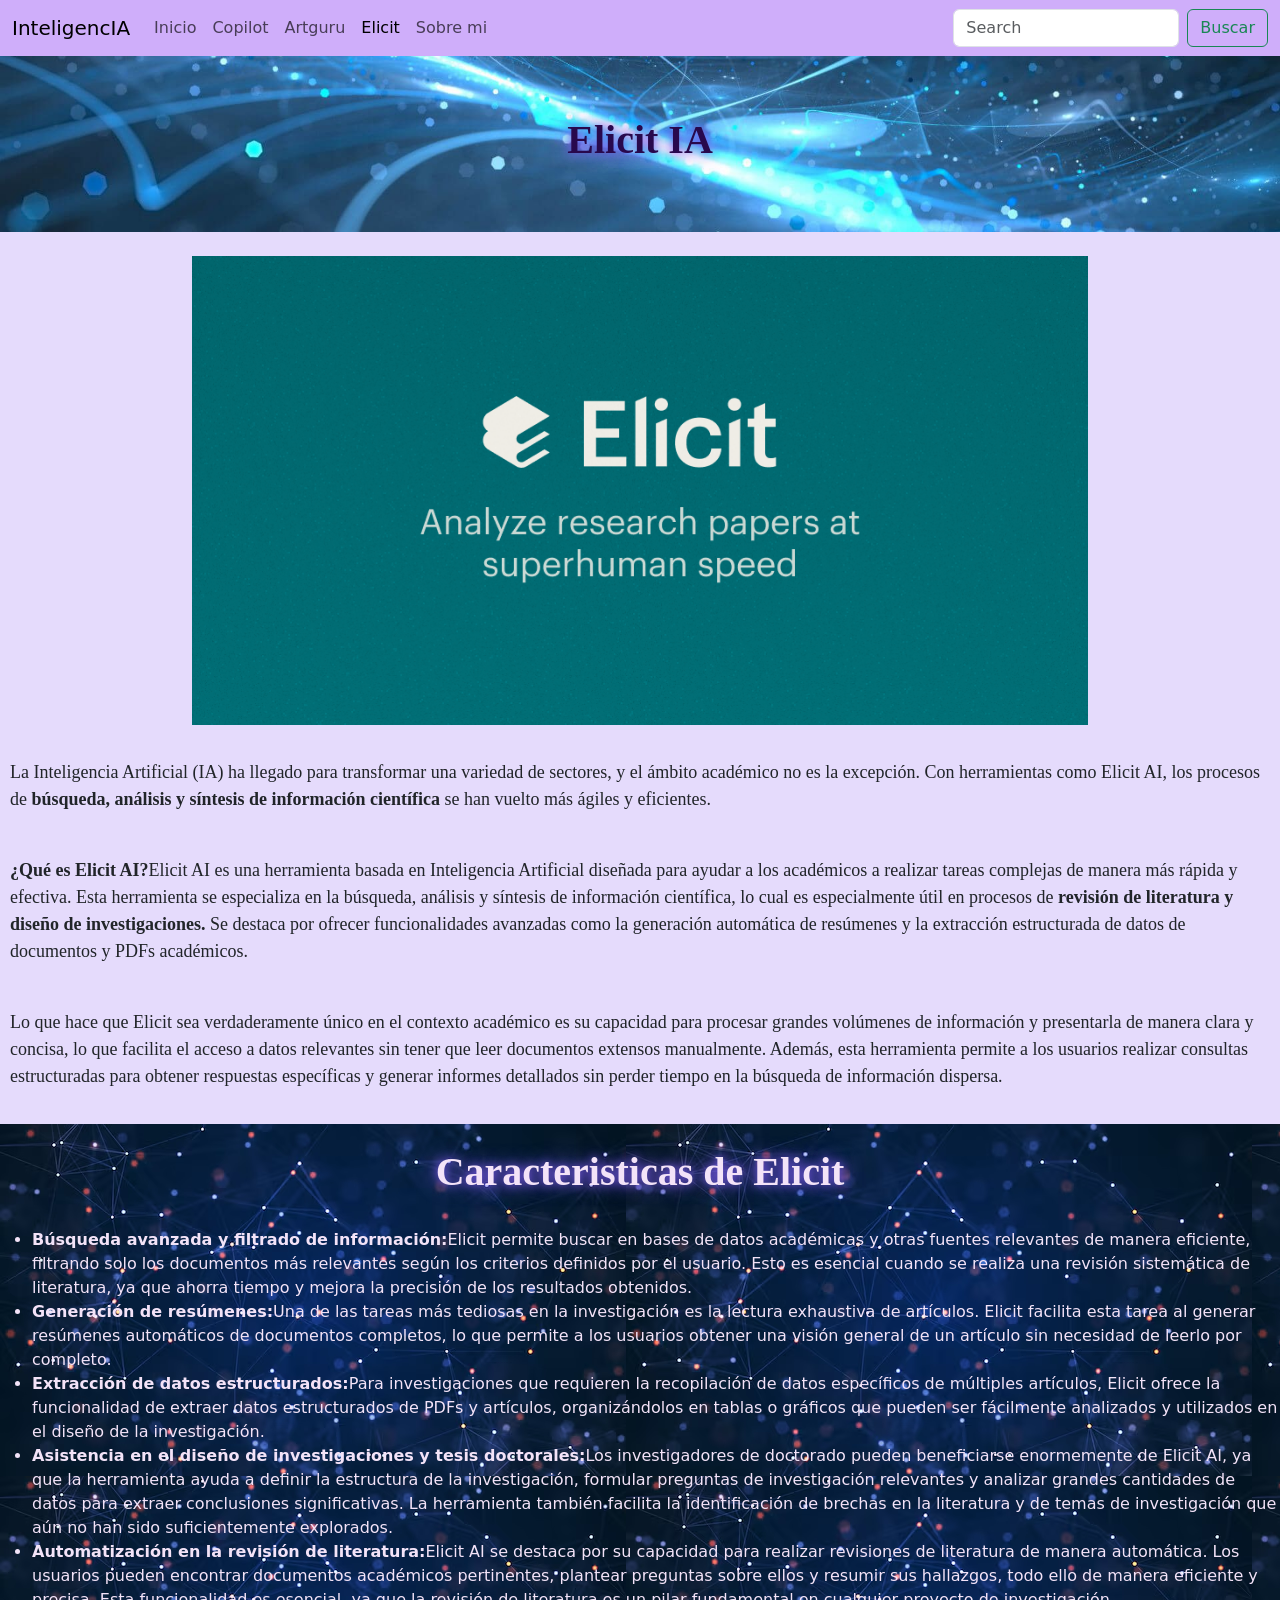
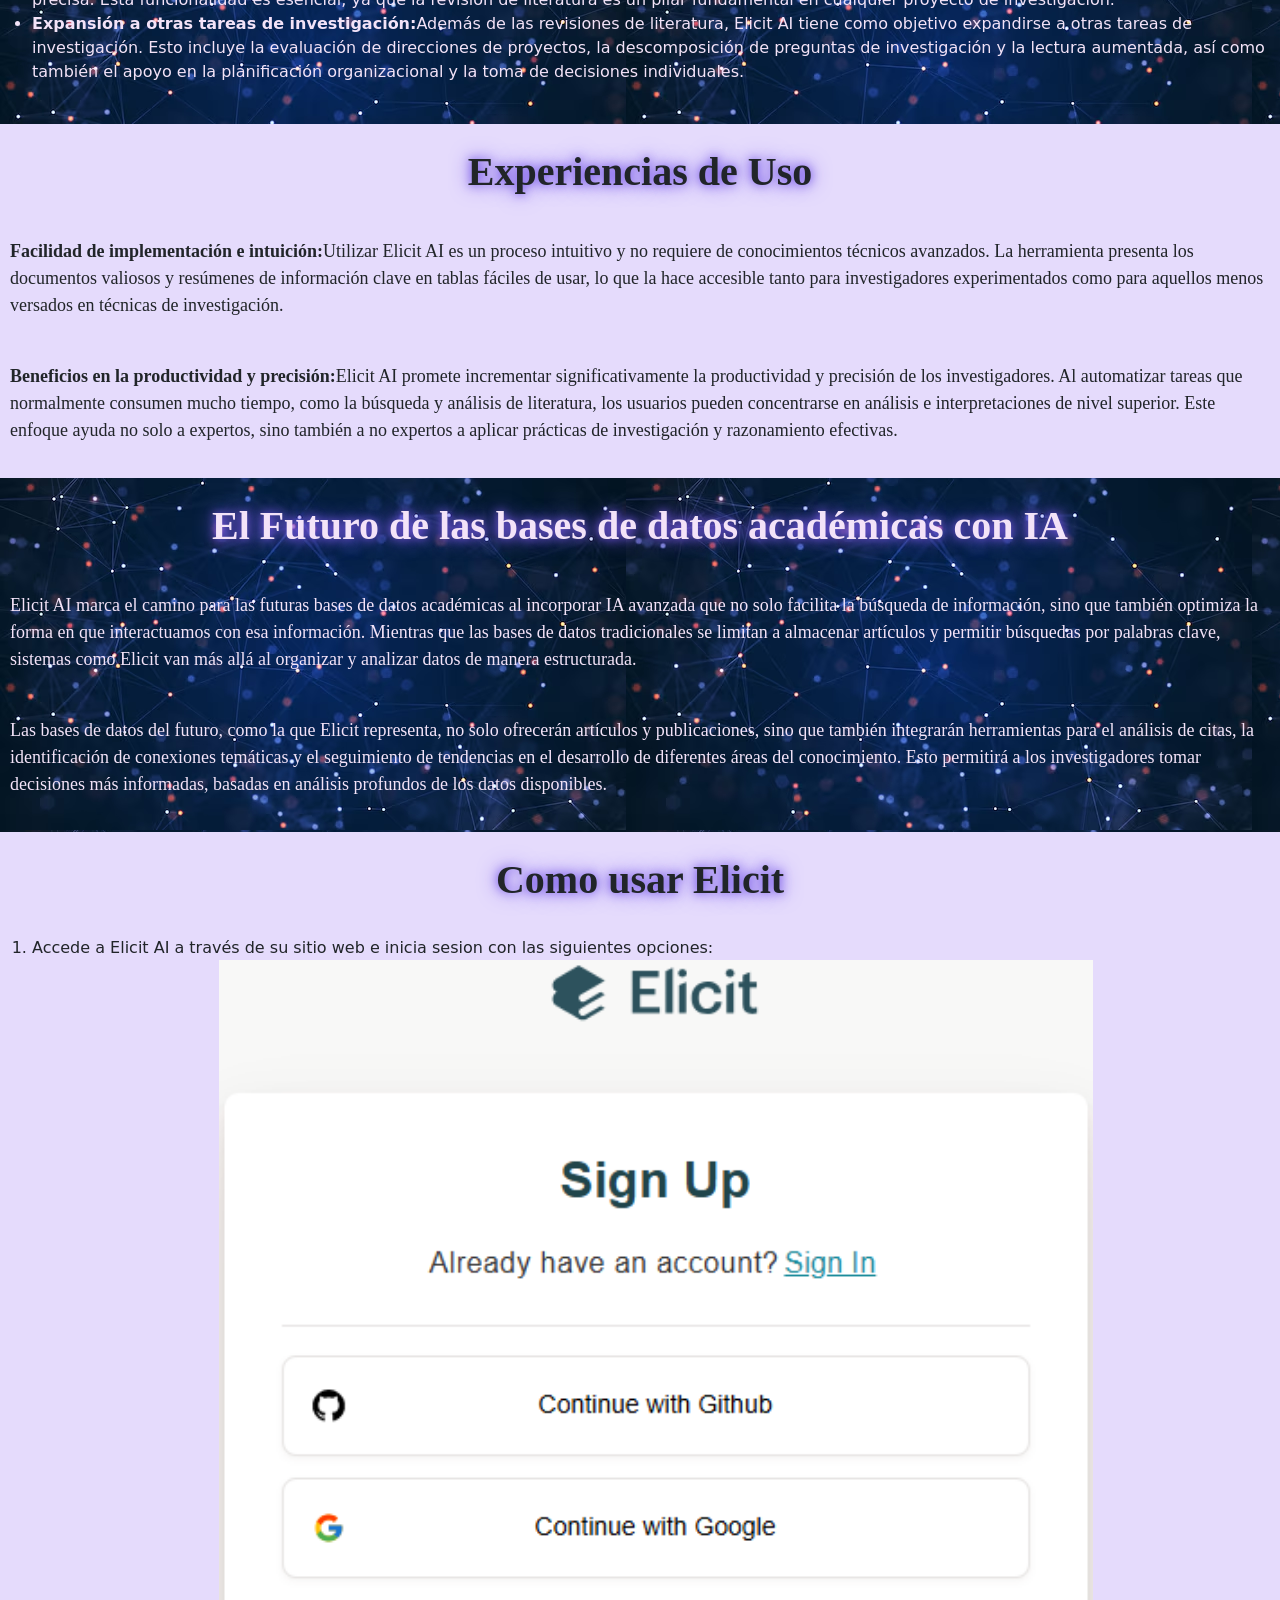
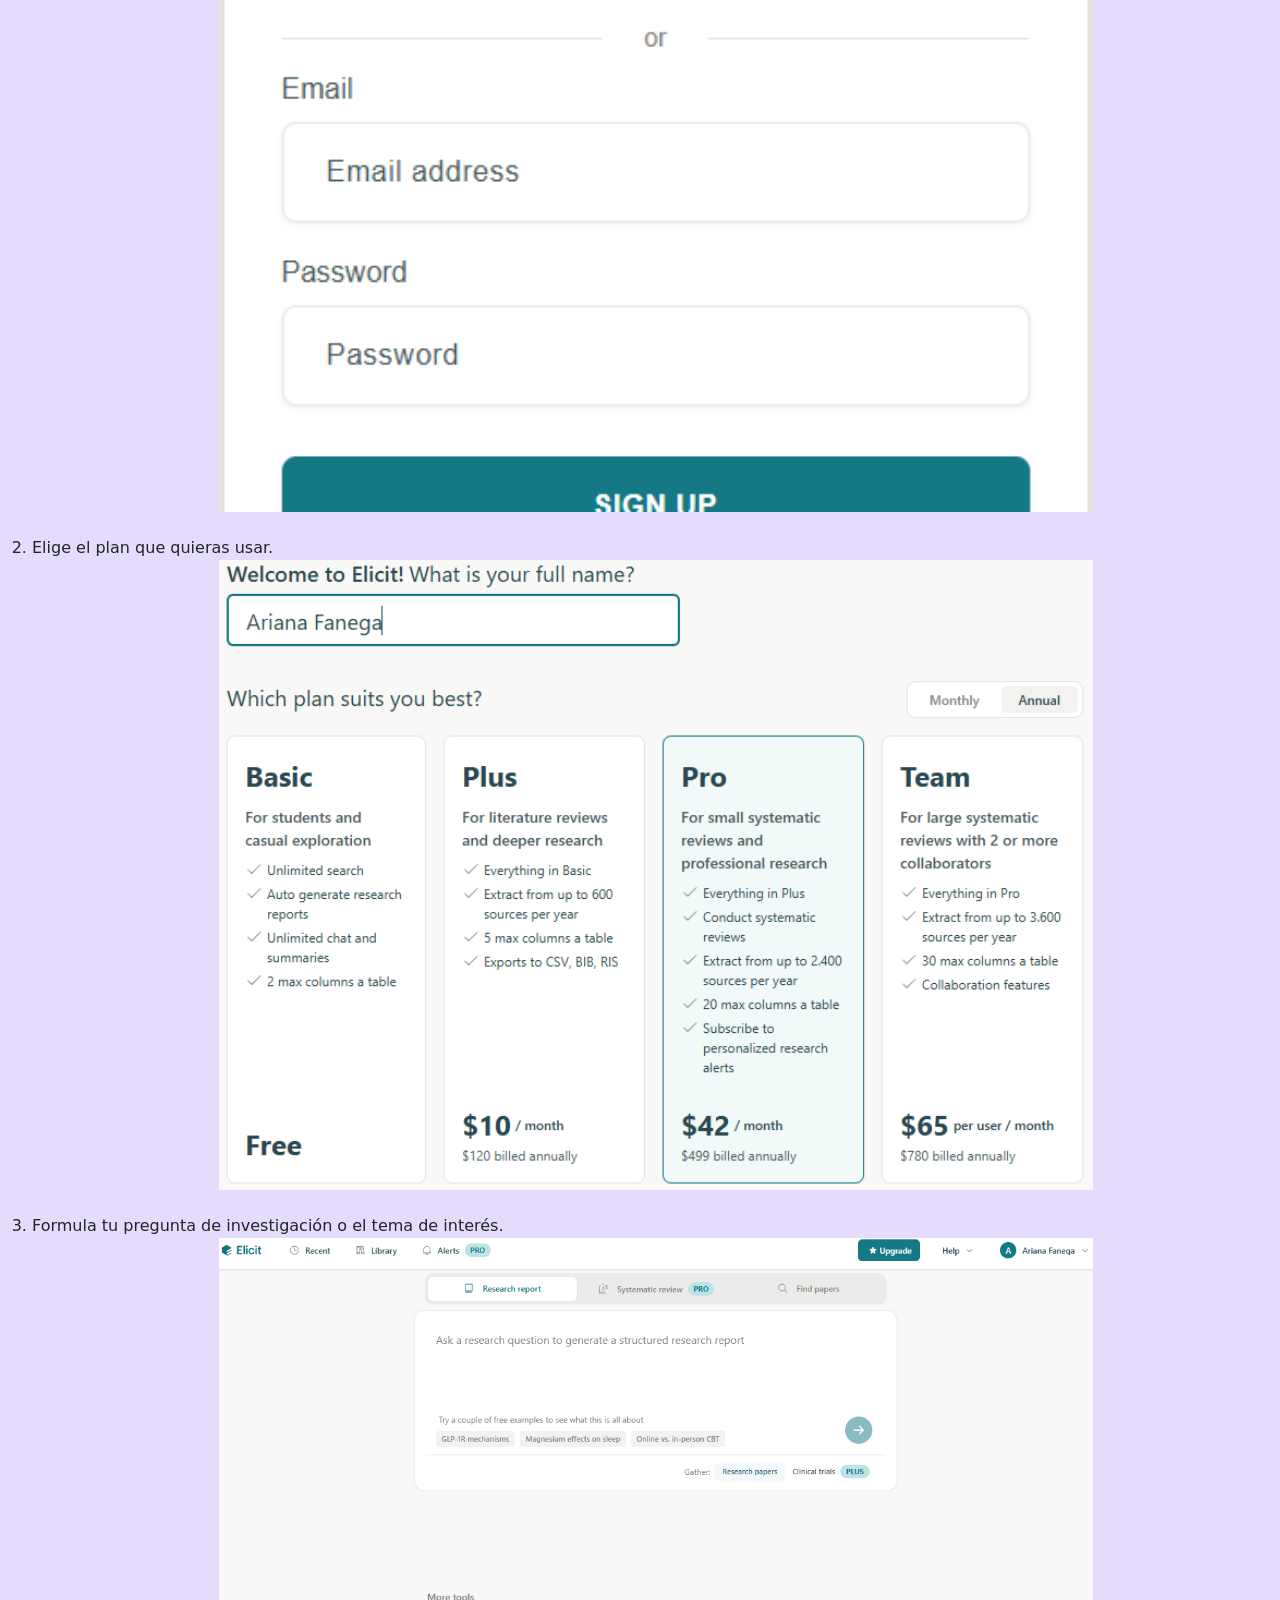
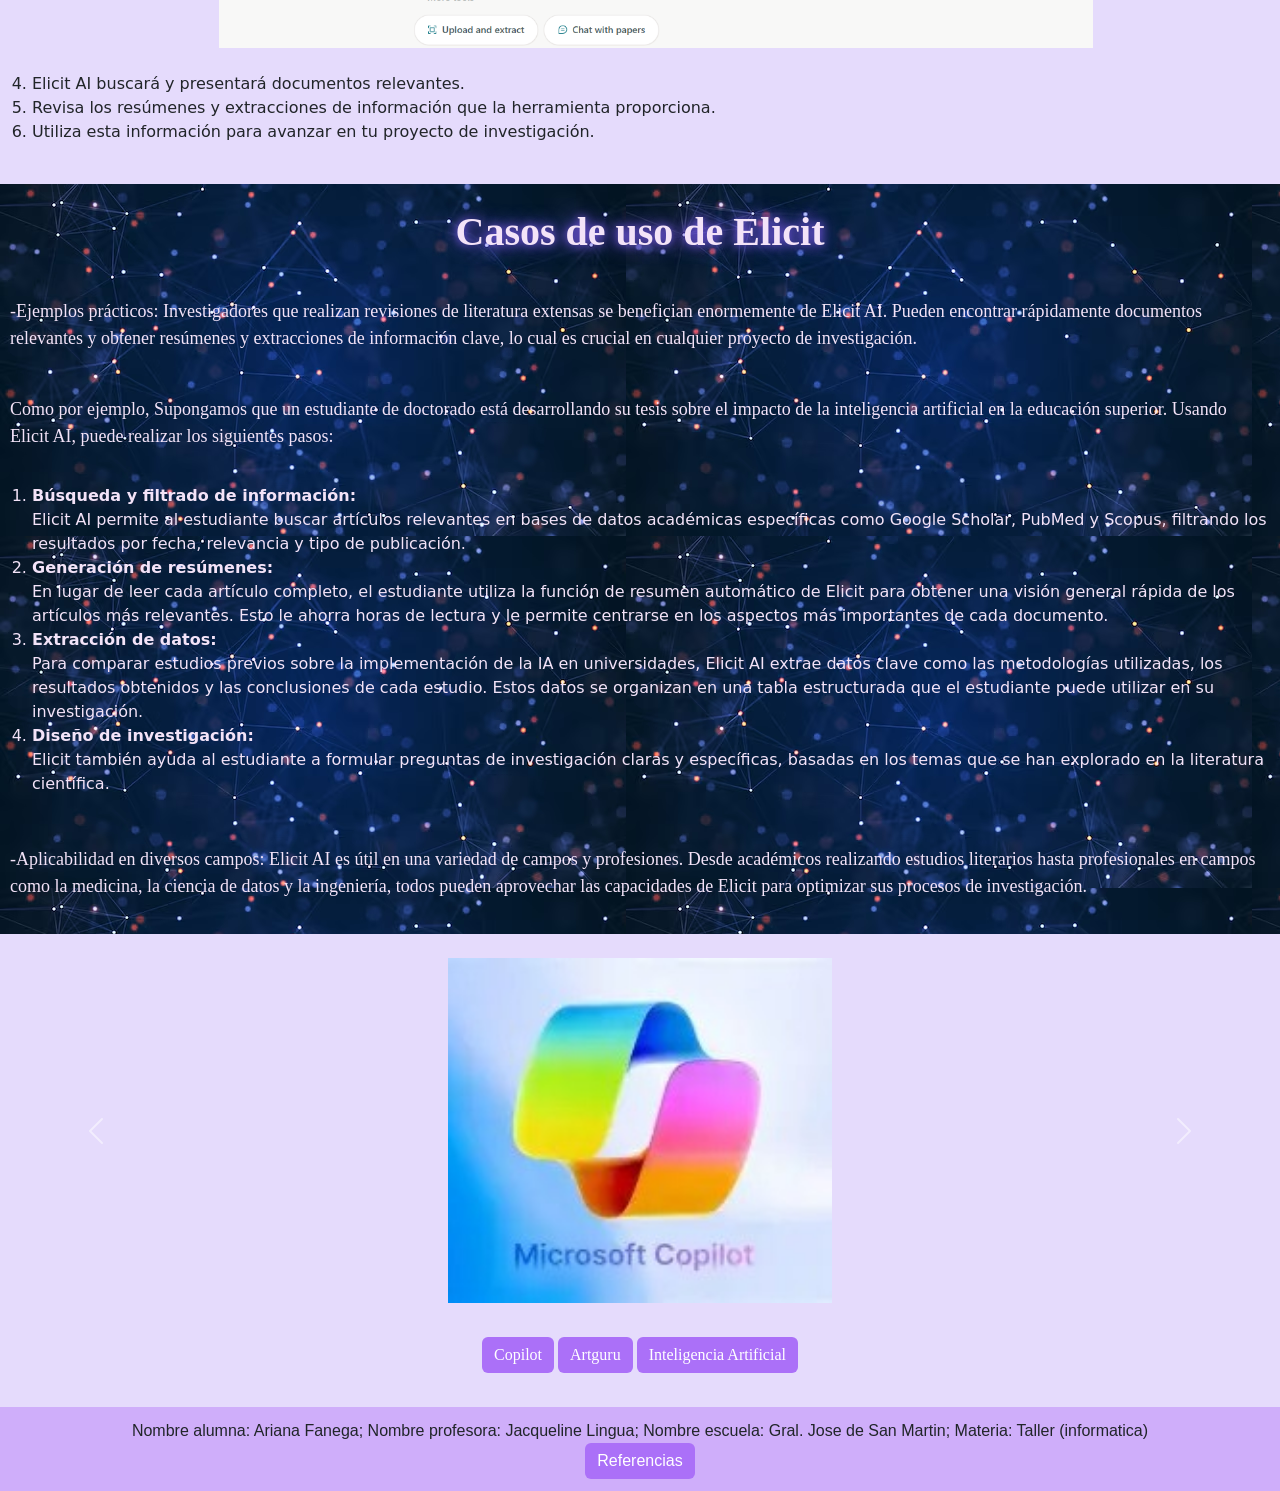
<file: index4.html>
<!DOCTYPE html>
<html lang="en">
<head>
    <meta charset="UTF-8">
    <meta name="viewport" content="width=device-width, initial-scale=1.0">
    <title>Elicit</title>
    <link href="https://cdn.jsdelivr.net/npm/bootstrap@5.3.7/dist/css/bootstrap.min.css" rel="stylesheet" integrity="sha384-LN+7fdVzj6u52u30Kp6M/trliBMCMKTyK833zpbD+pXdCLuTusPj697FH4R/5mcr" crossorigin="anonymous">
    <script src="https://cdn.jsdelivr.net/npm/bootstrap@5.3.7/dist/js/bootstrap.bundle.min.js" integrity="sha384-ndDqU0Gzau9qJ1lfW4pNLlhNTkCfHzAVBReH9diLvGRem5+R9g2FzA8ZGN954O5Q" crossorigin="anonymous"></script>
    <link rel="stylesheet" href="estilos.css">
</head>
<body>

<nav class="navbar navbar-expand-lg mi-navbar">
  <div class="container-fluid">
    <a class="navbar-brand" href="#">InteligencIA</a>
    <button class="navbar-toggler" type="button" data-bs-toggle="collapse" data-bs-target="#navbarTogglerDemo02" aria-controls="navbarTogglerDemo02" aria-expanded="false" aria-label="Toggle navigation">
      <span class="navbar-toggler-icon"></span>
    </button>
    <div class="collapse navbar-collapse" id="navbarTogglerDemo02">
      <ul class="navbar-nav me-auto mb-2 mb-lg-0">
        <li class="nav-item">
          <a class="nav-link" aria-current="page" href="index.html">Inicio</a>
        </li>
        <li class="nav-item">
          <a class="nav-link" href="index2.html">Copilot</a>
        </li>
        <li class="nav-item">
          <a class="nav-link" href="index3.html">Artguru</a>
        </li>
        <li class="nav-item">
          <a class="nav-link active" href="index4.html">Elicit</a>
        </li>
        <li class="nav-item">
          <a class="nav-link" href="index5.html">Sobre mi</a>
        </li>
      </ul>
      <form class="d-flex" role="search">
        <input class="form-control me-2" type="search" placeholder="Search" aria-label="Search"/>
        <button class="btn btn-outline-success" type="submit">Buscar</button>
      </form>
    </div>
  </div>
</nav>

    <header>
      <br>
      <h1>Elicit IA</h1>
      <br>
    </header>

      <section>
        <br>
        <img src="elicit.logo.webp" alt="">
         <br>
         <p>La Inteligencia Artificial (IA) ha llegado para transformar una variedad de sectores, y el ámbito académico no es la excepción. Con herramientas como Elicit AI, los procesos de <strong>búsqueda, análisis y síntesis de información científica</strong> se han vuelto más ágiles y eficientes.</p>
         <br>
         <p><strong>¿Qué es Elicit AI?</strong>Elicit AI es una herramienta basada en Inteligencia Artificial diseñada para ayudar a los académicos a realizar tareas complejas de manera más rápida y efectiva. Esta herramienta se especializa en la búsqueda, análisis y síntesis de información científica, lo cual es especialmente útil en procesos de <strong>revisión de literatura y diseño de investigaciones.</strong> Se destaca por ofrecer funcionalidades avanzadas como la generación automática de resúmenes y la extracción estructurada de datos de documentos y PDFs académicos.</p>
         <br>
         <p>Lo que hace que Elicit sea verdaderamente único en el contexto académico es su capacidad para procesar grandes volúmenes de información y presentarla de manera clara y concisa, lo que facilita el acceso a datos relevantes sin tener que leer documentos extensos manualmente. Además, esta herramienta permite a los usuarios realizar consultas estructuradas para obtener respuestas específicas y generar informes detallados sin perder tiempo en la búsqueda de información dispersa.</p>
         <br>
      </section>

      <section class="fondo">
        <br>
        <h2>Caracteristicas de Elicit</h2>
        <br>
        <ul>
          <li><strong>Búsqueda avanzada y filtrado de información:</strong>Elicit permite buscar en bases de datos académicas y otras fuentes relevantes de manera eficiente, filtrando solo los documentos más relevantes según los criterios definidos por el usuario. Esto es esencial cuando se realiza una revisión sistemática de literatura, ya que ahorra tiempo y mejora la precisión de los resultados obtenidos.</li>
          <li><strong>Generación de resúmenes:</strong>Una de las tareas más tediosas en la investigación es la lectura exhaustiva de artículos. Elicit facilita esta tarea al generar resúmenes automáticos de documentos completos, lo que permite a los usuarios obtener una visión general de un artículo sin necesidad de leerlo por completo.</li>
          <li><strong>Extracción de datos estructurados:</strong>Para investigaciones que requieren la recopilación de datos específicos de múltiples artículos, Elicit ofrece la funcionalidad de extraer datos estructurados de PDFs y artículos, organizándolos en tablas o gráficos que pueden ser fácilmente analizados y utilizados en el diseño de la investigación.</li>
          <li><strong>Asistencia en el diseño de investigaciones y tesis doctorales:</strong>Los investigadores de doctorado pueden beneficiarse enormemente de Elicit AI, ya que la herramienta ayuda a definir la estructura de la investigación, formular preguntas de investigación relevantes y analizar grandes cantidades de datos para extraer conclusiones significativas. La herramienta también facilita la identificación de brechas en la literatura y de temas de investigación que aún no han sido suficientemente explorados.</li>
          <li><strong>Automatización en la revisión de literatura:</strong>Elicit AI se destaca por su capacidad para realizar revisiones de literatura de manera automática. Los usuarios pueden encontrar documentos académicos pertinentes, plantear preguntas sobre ellos y resumir sus hallazgos, todo ello de manera eficiente y precisa. Esta funcionalidad es esencial, ya que la revisión de literatura es un pilar fundamental en cualquier proyecto de investigación​​​​.</li>
          <li><strong>Expansión a otras tareas de investigación:</strong>Además de las revisiones de literatura, Elicit AI tiene como objetivo expandirse a otras tareas de investigación. Esto incluye la evaluación de direcciones de proyectos, la descomposición de preguntas de investigación y la lectura aumentada, así como también el apoyo en la planificación organizacional y la toma de decisiones individuales​​.</li>
        </ul>
        <br>
      </section>

      <section>
        <br>
        <h3>Experiencias de Uso</h3>
        <br>
        <p><strong>Facilidad de implementación e intuición:</strong>Utilizar Elicit AI es un proceso intuitivo y no requiere de conocimientos técnicos avanzados. La herramienta presenta los documentos valiosos y resúmenes de información clave en tablas fáciles de usar, lo que la hace accesible tanto para investigadores experimentados como para aquellos menos versados en técnicas de investigación​​.</p>
        <br>
        <p><strong>Beneficios en la productividad y precisión:</strong>Elicit AI promete incrementar significativamente la productividad y precisión de los investigadores. Al automatizar tareas que normalmente consumen mucho tiempo, como la búsqueda y análisis de literatura, los usuarios pueden concentrarse en análisis e interpretaciones de nivel superior. Este enfoque ayuda no solo a expertos, sino también a no expertos a aplicar prácticas de investigación y razonamiento efectivas​​.</p>
        <br>
      </section>

      <section class="fondo">
        <br>
        <h4>El Futuro de las bases de datos académicas con IA</h4>
        <br>
        <p>Elicit AI marca el camino para las futuras bases de datos académicas al incorporar IA avanzada que no solo facilita la búsqueda de información, sino que también optimiza la forma en que interactuamos con esa información. Mientras que las bases de datos tradicionales se limitan a almacenar artículos y permitir búsquedas por palabras clave, sistemas como Elicit van más allá al organizar y analizar datos de manera estructurada.</p>
        <br>
        <p>Las bases de datos del futuro, como la que Elicit representa, no solo ofrecerán artículos y publicaciones, sino que también integrarán herramientas para el análisis de citas, la identificación de conexiones temáticas y el seguimiento de tendencias en el desarrollo de diferentes áreas del conocimiento. Esto permitirá a los investigadores tomar decisiones más informadas, basadas en análisis profundos de los datos disponibles.</p>
        <br>
      </section>

      <section>
        <br>
        <h5>Como usar Elicit</h6>
        <br>
        <ol>
          <li>Accede a Elicit AI a través de su sitio web e inicia sesion con las siguientes opciones:
            <br>
            <img src="Captura de pantalla 2025-09-06 213256.png" alt="">
            <br>
          </li>
          <li>Elige el plan que quieras usar.
            <br>
            <img src="Captura de pantalla 2025-09-06 213356.png" alt="">
            <br>
          </li>
          <li>Formula tu pregunta de investigación o el tema de interés.
            <br>
            <img src="Captura de pantalla 2025-09-06 213606.png" alt="">
            <br>
          </li>
          <li>Elicit AI buscará y presentará documentos relevantes.</li>
          <li>Revisa los resúmenes y extracciones de información que la herramienta proporciona.</li>
          <li>Utiliza esta información para avanzar en tu proyecto de investigación.</li>
        </ol>
        <br>
      </section>

      <section class="fondo">
        <br>
        <h6>Casos de uso de Elicit</h6>
        <br>
        <p>-Ejemplos prácticos: Investigadores que realizan revisiones de literatura extensas se benefician enormemente de Elicit AI. Pueden encontrar rápidamente documentos relevantes y obtener resúmenes y extracciones de información clave, lo cual es crucial en cualquier proyecto de investigación​​.</p>
        <br>
        <p>Como por ejemplo, Supongamos que un estudiante de doctorado está desarrollando su tesis sobre el impacto de la inteligencia artificial en la educación superior. Usando Elicit AI, puede realizar los siguientes pasos:</p>
        <br>
        <ol>
          <li><strong>Búsqueda y filtrado de información:</strong>
          <br>
          Elicit AI permite al estudiante buscar artículos relevantes en bases de datos académicas específicas como Google Scholar, PubMed y Scopus, filtrando los resultados por fecha, relevancia y tipo de publicación.</li>
          <li><strong>Generación de resúmenes:</strong>
          <br>
          En lugar de leer cada artículo completo, el estudiante utiliza la función de resumen automático de Elicit para obtener una visión general rápida de los artículos más relevantes. Esto le ahorra horas de lectura y le permite centrarse en los aspectos más importantes de cada documento.</li>
          <li><strong>Extracción de datos:</strong>
          <br>
          Para comparar estudios previos sobre la implementación de la IA en universidades, Elicit AI extrae datos clave como las metodologías utilizadas, los resultados obtenidos y las conclusiones de cada estudio. Estos datos se organizan en una tabla estructurada que el estudiante puede utilizar en su investigación.</li>
          <li><strong>Diseño de investigación:</strong>
          <br>
          Elicit también ayuda al estudiante a formular preguntas de investigación claras y específicas, basadas en los temas que se han explorado en la literatura científica.</li>
        </ol>
        <br>
        <p>-Aplicabilidad en diversos campos: Elicit AI es útil en una variedad de campos y profesiones. Desde académicos realizando estudios literarios hasta profesionales en campos como la medicina, la ciencia de datos y la ingeniería, todos pueden aprovechar las capacidades de Elicit para optimizar sus procesos de investigación.</p>
        <br>
      </section>

<section>
  <br>
<div id="carouselExample" class="carousel slide">
  <div class="carousel-inner">
    <div class="carousel-item active">
      <img src="copilot.logo.jpg" class="carrusel" alt="...">
    </div>
    <div class="carousel-item">
      <img src="artguru.logo.jpg" class="carrusel" alt="...">
    </div>
    <div class="carousel-item">
      <img src="elicit.logo.jpg" class="carrusel" alt="...">
    </div>
  </div>
  <button class="carousel-control-prev" type="button" data-bs-target="#carouselExample" data-bs-slide="prev">
    <span class="carousel-control-prev-icon" aria-hidden="true"></span>
    <span class="visually-hidden">Previous</span>
  </button>
  <button class="carousel-control-next" type="button" data-bs-target="#carouselExample" data-bs-slide="next">
    <span class="carousel-control-next-icon" aria-hidden="true"></span>
    <span class="visually-hidden">Next</span>
  </button>
</div>
<br>

<div class="botones">
  <a href="index2.html" class="btn btn-primary" aria-current="page">Copilot</a>
  <a href="index3.html" class="btn btn-primary">Artguru</a>
  <a href="index.html" class="btn btn-primary">Inteligencia Artificial</a>
</div>
<br>
</section>

    <footer id="color">
        Nombre alumna: Ariana Fanega;   Nombre profesora: Jacqueline Lingua;   Nombre escuela: Gral. Jose de San Martin;  Materia: Taller (informatica)
      <br>
      <button class="btn btn-primary" type="button" data-bs-toggle="offcanvas" data-bs-target="#offcanvasScrolling" aria-controls="offcanvasScrolling">Referencias</button>

<div class="offcanvas offcanvas-start" data-bs-scroll="true" data-bs-backdrop="false" tabindex="-1" id="offcanvasScrolling" aria-labelledby="offcanvasScrollingLabel">
  <div class="offcanvas-header">
    <h5 class="offcanvas-title" id="offcanvasScrollingLabel">Referencias</h5>
    <button type="button" class="btn-close" data-bs-dismiss="offcanvas" aria-label="Close"></button>
  </div>
  <div class="offcanvas-body">
    <a href="https://escueladeinvestigacion.com/2025/06/04/ia-para-usos-academicos-analisis-y-guia-de-uso-de-elicit/">Escuela de investigacion</a>
    <br>
    <a href="https://inteligencias.es/ia/motor-de-busqueda/elicit-ai/">Inteligencias.es</a>
    <br>
    <a href="https://elicit.com/?q=es">Elicit</a>
    <br>
  </div>
</div>
    </footer>
</body>
</html>
</file>
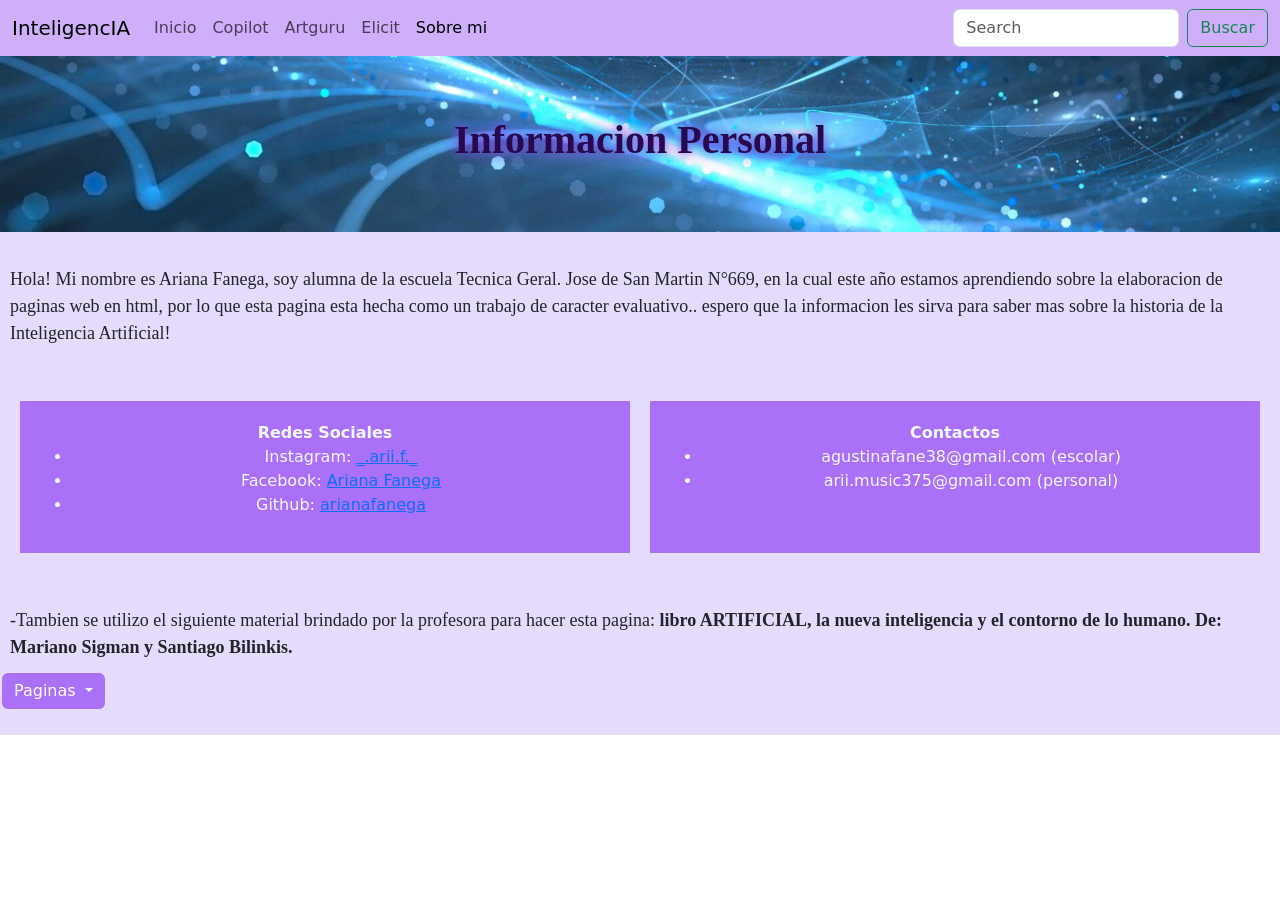
<file: index5.html>
<!DOCTYPE html>
<html lang="en">
<head>
    <meta charset="UTF-8">
    <meta name="viewport" content="width=device-width, initial-scale=1.0">
    <title>Sobre mi</title>
    <link href="https://cdn.jsdelivr.net/npm/bootstrap@5.3.7/dist/css/bootstrap.min.css" rel="stylesheet" integrity="sha384-LN+7fdVzj6u52u30Kp6M/trliBMCMKTyK833zpbD+pXdCLuTusPj697FH4R/5mcr" crossorigin="anonymous">
    <script src="https://cdn.jsdelivr.net/npm/bootstrap@5.3.7/dist/js/bootstrap.bundle.min.js" integrity="sha384-ndDqU0Gzau9qJ1lfW4pNLlhNTkCfHzAVBReH9diLvGRem5+R9g2FzA8ZGN954O5Q" crossorigin="anonymous"></script>
    <link rel="stylesheet" href="estilos.css">
</head>
<body>

    <nav class="navbar navbar-expand-lg mi-navbar">
  <div class="container-fluid">
    <a class="navbar-brand" href="#">InteligencIA</a>
    <button class="navbar-toggler" type="button" data-bs-toggle="collapse" data-bs-target="#navbarTogglerDemo02" aria-controls="navbarTogglerDemo02" aria-expanded="false" aria-label="Toggle navigation">
      <span class="navbar-toggler-icon"></span>
    </button>
    <div class="collapse navbar-collapse" id="navbarTogglerDemo02">
      <ul class="navbar-nav me-auto mb-2 mb-lg-0">
        <li class="nav-item">
          <a class="nav-link" aria-current="page" href="index.html">Inicio</a>
        </li>
        <li class="nav-item">
          <a class="nav-link" href="index2.html">Copilot</a>
        </li>
        <li class="nav-item">
          <a class="nav-link" href="index3.html">Artguru</a>
        </li>
        <li class="nav-item">
          <a class="nav-link" href="index4.html">Elicit</a>
        </li>
        <li class="nav-item">
          <a class="nav-link active" href="index5.html">Sobre mi</a>
        </li>
      </ul>
      <form class="d-flex" role="search">
        <input class="form-control me-2" type="search" placeholder="Search" aria-label="Search"/>
        <button class="btn btn-outline-success" type="submit">Buscar</button>
      </form>
    </div>
  </div>
</nav>

    <header>
        <br>
        <h1>Informacion Personal</h1>
        <br>
    </header>

    <section>
      <br>
    <p>Hola! Mi nombre es Ariana Fanega, soy alumna de la escuela Tecnica Geral. Jose de San Martin N°669, en la cual este año estamos aprendiendo sobre la elaboracion de paginas web en html, por lo que esta pagina esta hecha como un trabajo de caracter evaluativo.. espero que la informacion les sirva para saber mas sobre la historia de la Inteligencia Artificial! </p>
    <br>

    <main class="grilla">
            <div class="caja"><strong>Redes Sociales</strong>
              <ul>
                <li>Instagram: <a href="https://www.instagram.com/_.arii.f._?igsh=emVpOGRtbjYzYm9k">_.arii.f._</a></li>
                <li>Facebook: <a href="https://www.facebook.com/share/19i2DvzZNd/">Ariana Fanega</a></li>
                <li>Github: <a href="https://github.com/arianafanega">arianafanega</a></li>
              </ul>
            </div>
            <div class="caja"><strong>Contactos</strong>
              <ul>
                <li>agustinafane38@gmail.com (escolar)</li>
                <li>arii.music375@gmail.com (personal)</li>
             </ul>
            </div>
          </main>
          <br>
          </section>
    
    <section>
        <p>-Tambien se utilizo el siguiente material brindado por la profesora para hacer esta pagina: <strong>libro ARTIFICIAL, la nueva inteligencia y el contorno de lo humano. De: Mariano Sigman y Santiago Bilinkis.</strong></p>
    </section>

    <section>
    <div class="boton">
  <button class="btn btn-secondary dropdown-toggle" type="button" data-bs-toggle="dropdown" aria-expanded="false">
    Paginas 
  </button>
  <ul class="dropdown-menu dropdown-menu-dark">
    <li><a class="dropdown-item active" href="index2.html">Copilot IA</a></li>
    <li><a class="dropdown-item" href="index3.html">Artguru IA</a></li>
    <li><a class="dropdown-item" href="index4.html">Elicit IA</a></li>
    <li><hr class="dropdown-divider"></li>
    <li><a class="dropdown-item" href="https://profesora-jacqueline.github.io/quintoC-2024/">Pagina escolar</a></li>
  </ul>
</div>
<br>
</section>
</body>
</html>
</file>
<file: estilos.css>
.mi-navbar{
  background-color: #cfaefa;
}

h1, h2, h3, h4, h5, h6{
  font-size: 40px;
  text-align: center;
  font-family:Cambria, Cochin, Georgia, Times, 'Times New Roman', serif;
  font-style: normal;
  font-weight: 550;
  text-shadow: 0 0 10px #795ae9, 0 0 20px #795ae9;
}

header{
  background-image:url(fondo2.webp);
  background-position: center;
  background-repeat: no-repeat; 
  background-size: cover;
  text-align: center;
  color:rgb(40, 9, 77);
  font-size: 40px;
  text-shadow: 0 0 10px #795ae9, 0 0 20px #795ae9;
}

section{
  background-color: #e5dbfc;
}

.fondo{
  background-image: url(fondo3.webp);
  color: rgb(243, 227, 248);
}

p{
  padding: 10px;
  margin: auto;
  font-family:Cambria, Cochin, Georgia, Times, 'Times New Roman', serif;
  font-size: 18px;
}

.carrusel{
  display: block;
  margin:auto;
  width: 30%;
  height: auto;
}

.carrusel2{
  display: block;
  margin:auto;
  width: 70%;
  height: auto;
}

.acordion, .accordion-item, .accordion-header{
 background-color: #d9c6f8e3;
}

.accordion-button{
   background-color: #ab70f8;
   color: white;
}

.tabla-container, table {
  width: 80%;
  margin: 30px auto;
  border-collapse: collapse;
}

table, td {
  border: 1px solid #ab70f8;
  padding: 12px;
  text-align: left;
  font-size: 16px;
}

th{
  border: 1px solid  #ab70f8;
  background-color: #ab70f8;
  color: white;
  padding: 10px;
  font-size: 18px;
  text-align: center;
}

.grilla {
  display: grid;
  grid-template-columns: repeat(2, 1fr);
  gap: 20px;
  padding: 20px;
}

.card{
  background-color:#e0cef8;
  color: black;
  border-radius: 12px;
  padding: 15px;
  transition: transform 0.3s ease;
  height: 100%;

}

.card-subtitle{
  font-size: 25px;
  font-family:'Trebuchet MS', 'Lucida Sans Unicode', 'Lucida Grande', 'Lucida Sans', Arial, sans-serif;
  text-shadow: 0 0 10px #e0cef8, 0 0 20px #e0cef8;
}

.imagen{
  width: 80%;
  height: auto;
  align-items: center;
}

.caja {
  background-color: #ab70f8 ;
  color:aliceblue;
  padding: 20px;
  text-align:center;
}

.boton{
  padding: 2px;
  margin: auto;
  align-items:end;
}

.btn-secondary{
  background-color:#ab70f8;
  color: white;
  border: none;
}

.btn-primary{
  background-color:#ab70f8;
  color: white;
  border: none;
}

.botones{
  padding: 10px;
  margin: auto;
  text-align: center;
  font-family:Cambria, Cochin, Georgia, Times, 'Times New Roman', serif ;
  align-items:center;
}

img{
  width: 70%;
  height: auto;
  margin: auto;
  display: block;
  align-items: center;
}

nav{
  background-color: #cfaefa;
}

#titulo{
  text-align: center;
  font-size: 30px;
  font-weight: 450;
  text-shadow: 0 0 10px #795ae9, 0 0 20px #795ae9;
}

#color{
  background-color: #cfaefa;
  padding: auto;
}

footer{
  padding: 12px;
  margin: auto;
  text-align: center;
  align-items: center;
  font-family: 'Gill Sans', 'Gill Sans MT', Calibri, 'Trebuchet MS', sans-serif;
}
</file>
